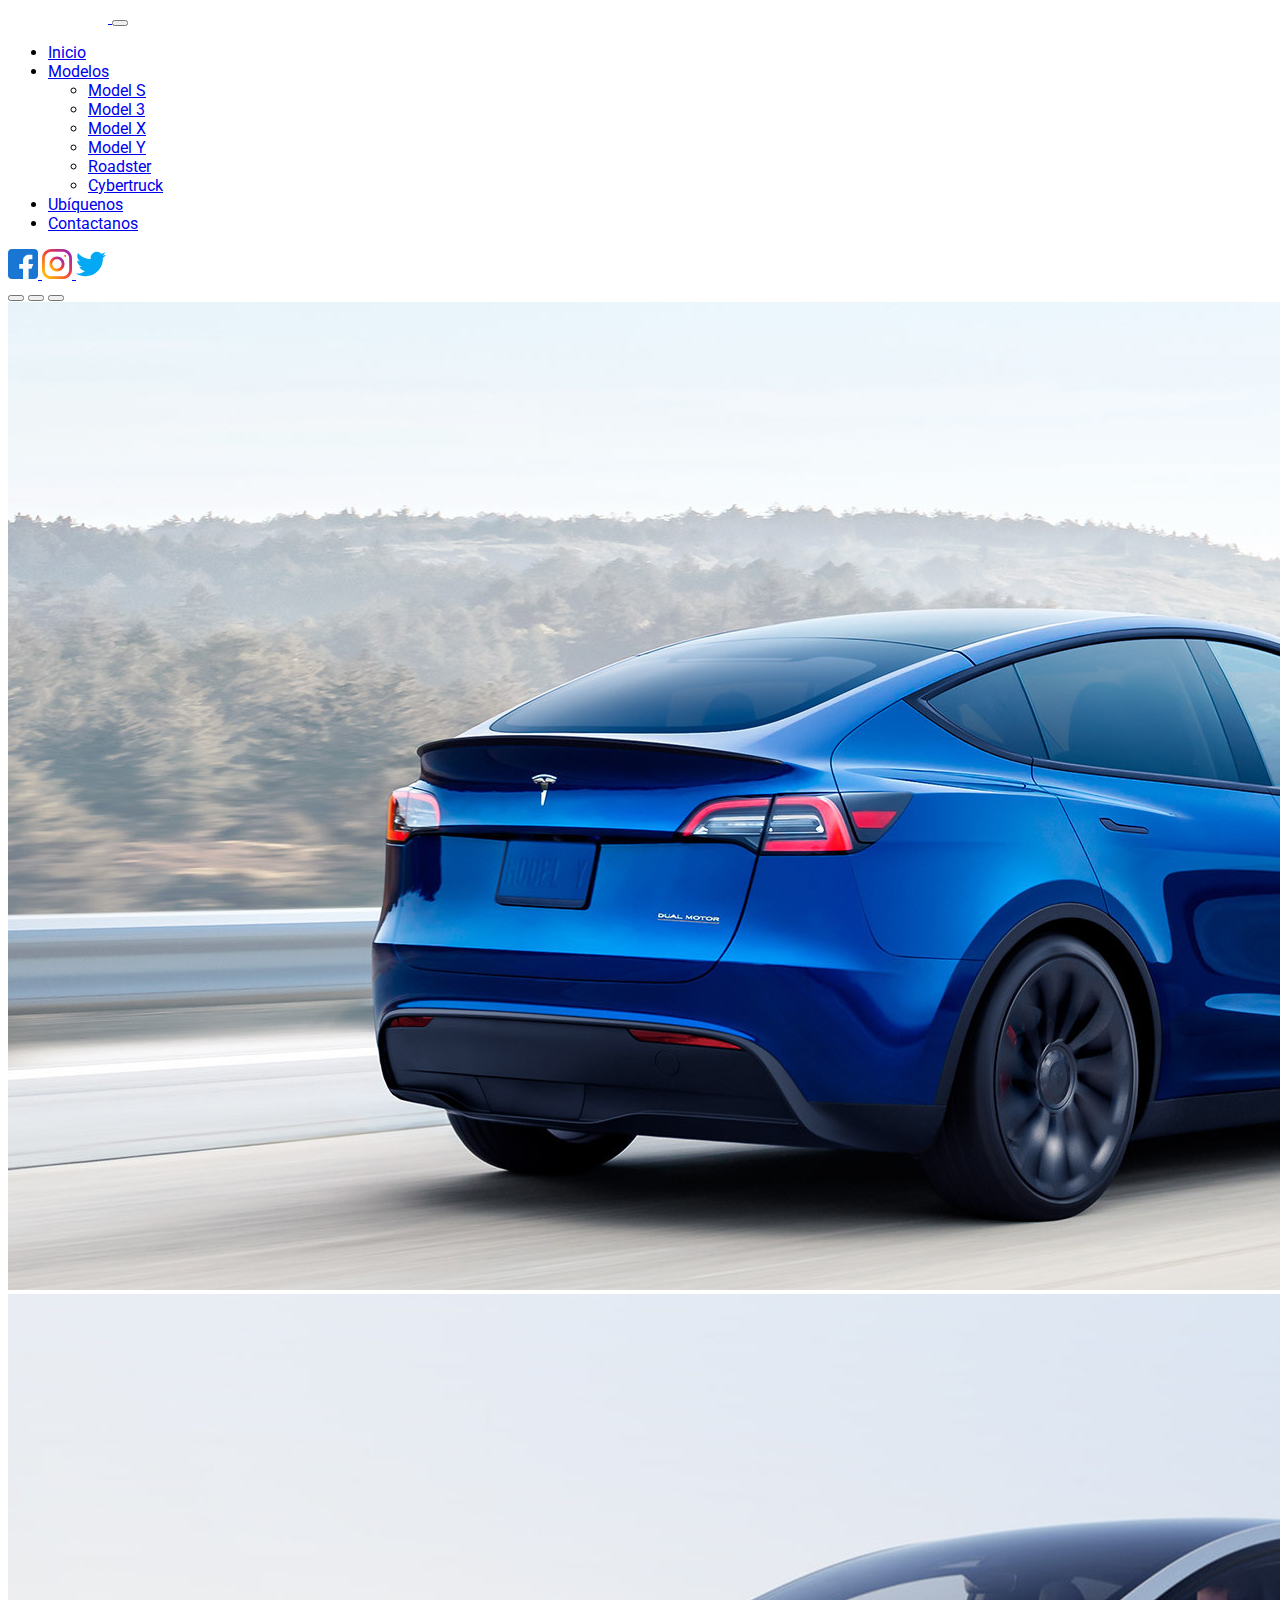
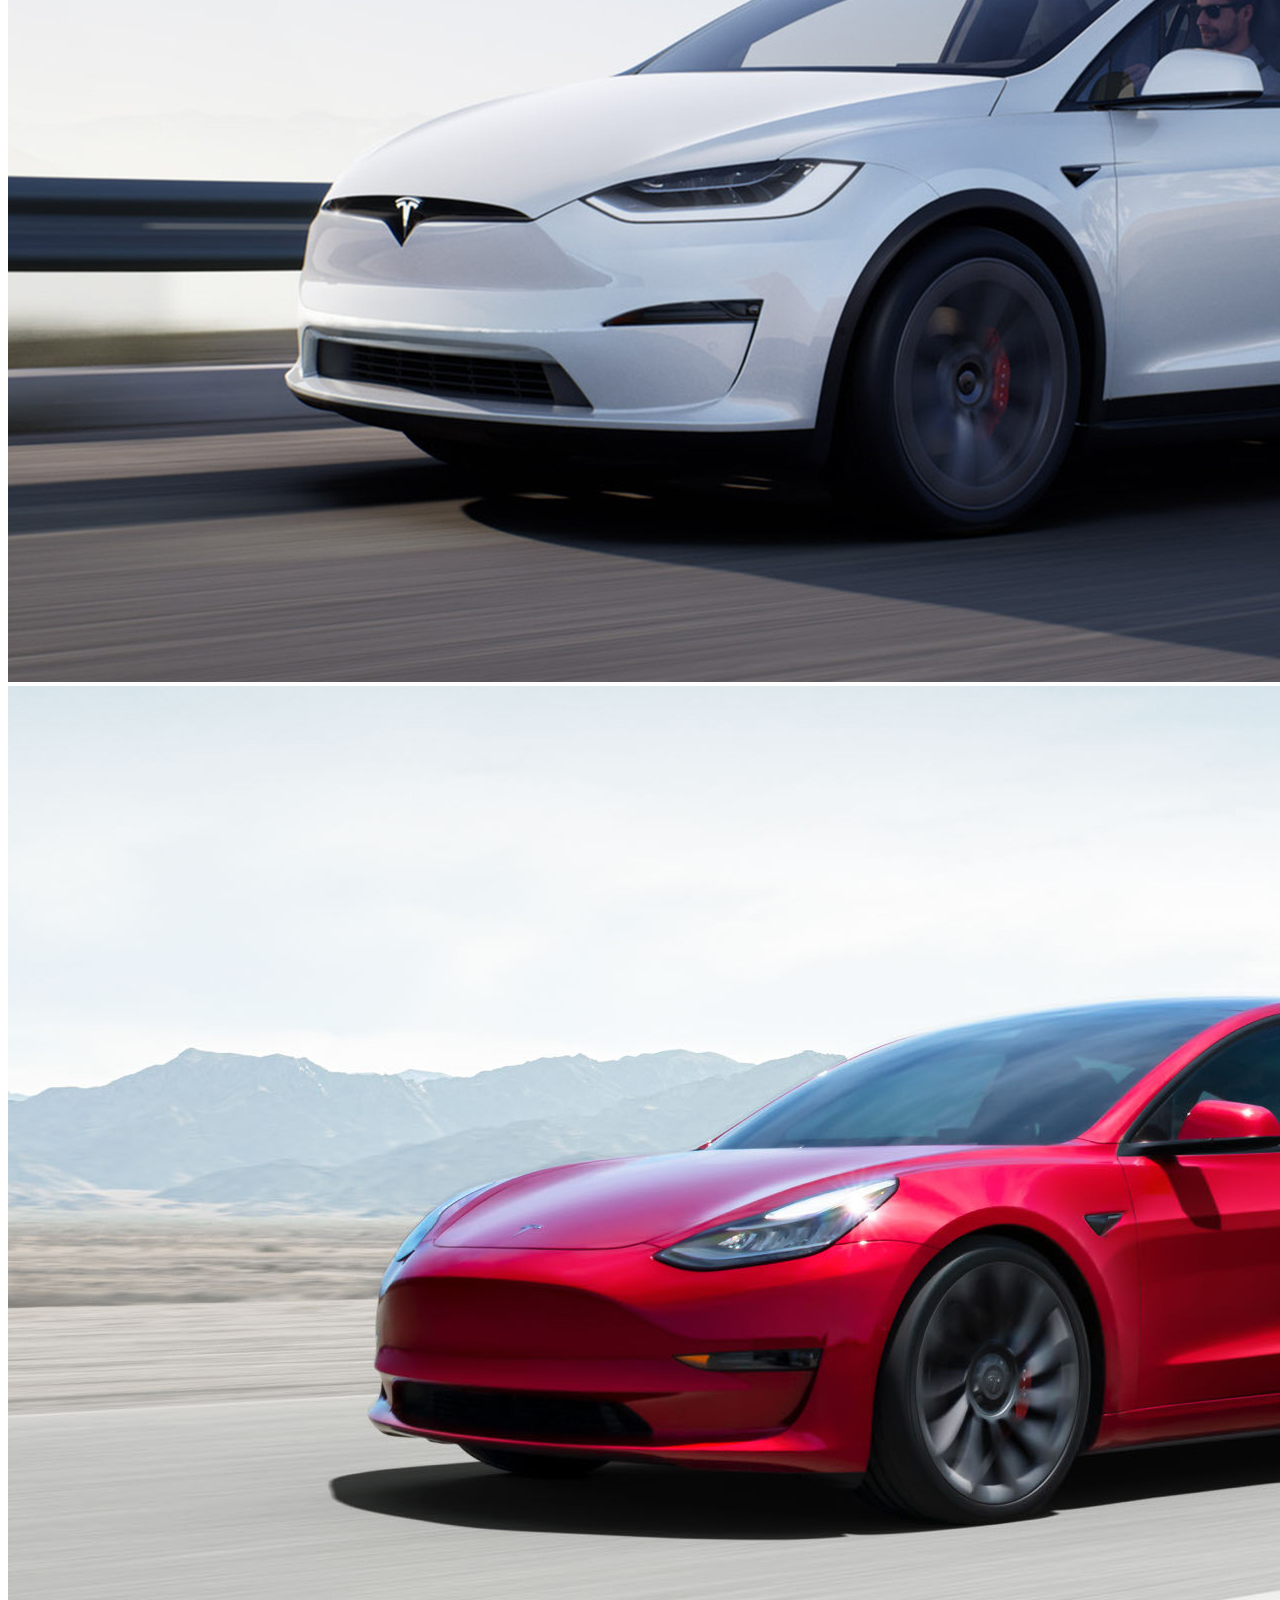
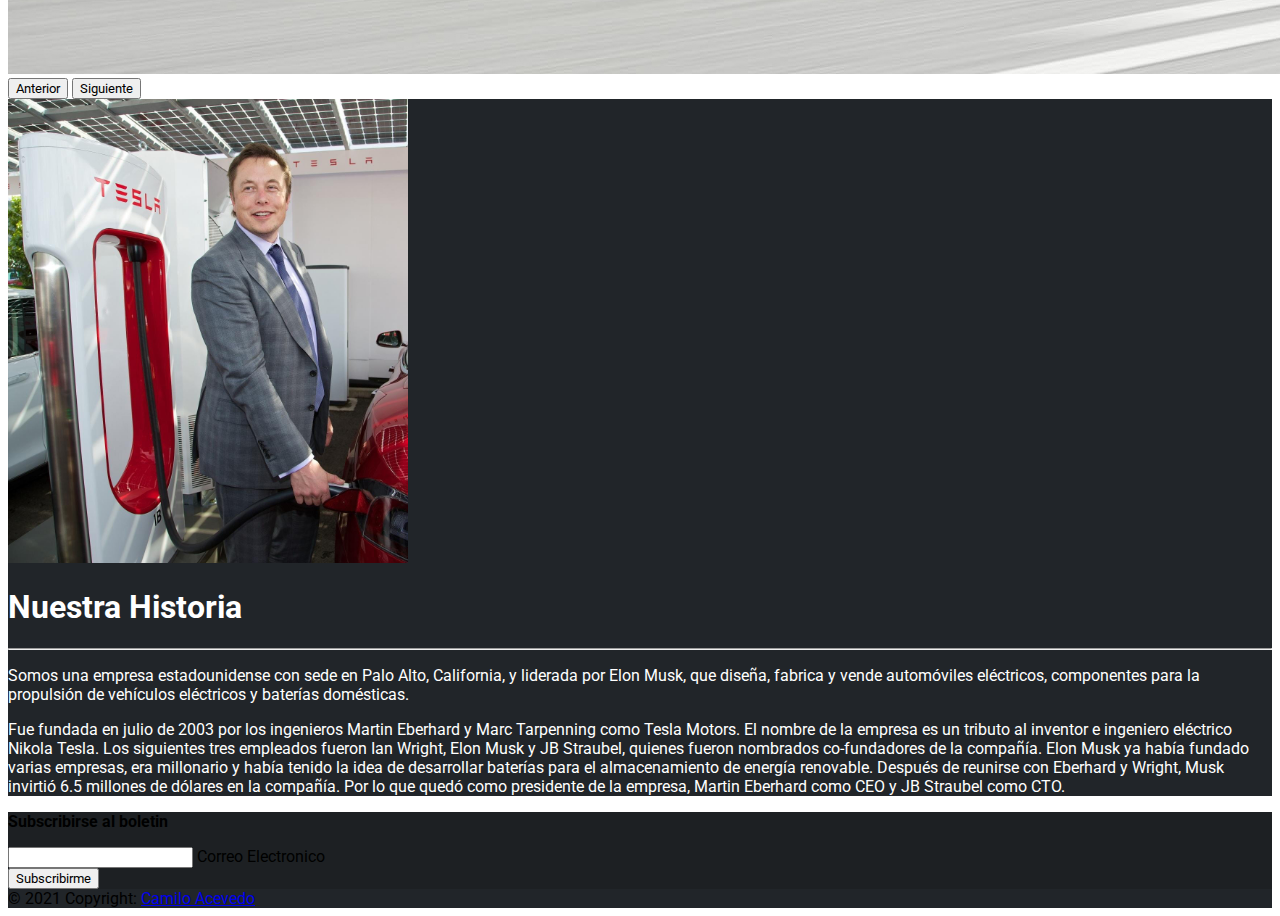
<file: index.html>
<!DOCTYPE html>
<html lang="en">
<head>
    <meta charset="UTF-8">
    <meta http-equiv="X-UA-Compatible" content="IE=edge">
    <meta name="viewport" content="width=device-width, initial-scale=1.0">
    <title>Tesla</title>
    <link rel="shortcut icon" href="img/icono.png" type="image/x-icon">
    <!--Fuentes-->
    <link rel="preconnect" href="https://fonts.gstatic.com">
    <link href="https://fonts.googleapis.com/css2?family=Roboto:wght@300&display=swap" rel="stylesheet">
    <!-- CSS only -->
    <link href="https://cdn.jsdelivr.net/npm/bootstrap@5.0.0-beta2/dist/css/bootstrap.min.css" rel="stylesheet" integrity="sha384-BmbxuPwQa2lc/FVzBcNJ7UAyJxM6wuqIj61tLrc4wSX0szH/Ev+nYRRuWlolflfl" crossorigin="anonymous">
    <link rel="stylesheet" href="styles/styles.css">
    <!-- JavaScript Bundle with Popper -->
    <script src="https://cdn.jsdelivr.net/npm/bootstrap@5.0.0-beta2/dist/js/bootstrap.bundle.min.js" integrity="sha384-b5kHyXgcpbZJO/tY9Ul7kGkf1S0CWuKcCD38l8YkeH8z8QjE0GmW1gYU5S9FOnJ0" crossorigin="anonymous"></script>
</head>
<body>

    <!--Barra de navegación-->
    <nav class="navbar navbar-expand-sm navbar-dark bg-dark sticky-top" id="navbar">
        <div class="container-fluid">
            
            <a class="navbar-brand" href="index.html">
                <img src="img/logo-tesla.png" alt="" width="100">
            </a>
            
            <button class="navbar-toggler navbar-toggler-right" type="button" data-bs-toggle="collapse" data-bs-target="#navbarSupportedContent" aria-controls="navbarSupportedContent" aria-expanded="false" aria-label="Toggle navigation">
                <span class="navbar-toggler-icon"></span>
            </button>
            
            <div class="collapse navbar-collapse" id="navbarSupportedContent">
                <ul class="navbar-nav m-auto text-center">
                    <li class="nav-item ml-auto mr-auto">
                        <a class="nav-link active" aria-current="page" href="index.html">Inicio</a>
                    </li>
                    <li class="nav-item dropdown">
                        <a class="nav-link dropdown-toggle" href="#" id="navbarDropdown" role="button" data-bs-toggle="dropdown" aria-expanded="false">
                            Modelos
                        </a>
                        <ul class="dropdown-menu dropdown-menu-dark" aria-labelledby="navbarDropdown">
                          <li><a class="dropdown-item" href="models/Model-S.html">Model S</a></li>
                          <li><a class="dropdown-item" href="models/Model-3.html">Model 3</a></li>
                          <li><a class="dropdown-item" href="models/Model-X.html">Model X</a></li>
                          <li><a class="dropdown-item" href="models/Model-Y.html">Model Y</a></li>
                          <li><a class="dropdown-item" href="models/Roadster.html">Roadster</a></li>
                          <li><a class="dropdown-item" href="models/Cybertruck.html">Cybertruck</a></li>
                        </ul>
                      </li>
                    <li class="nav-item">
                        <a class="nav-link" href="ubiquenos.html">Ubíquenos</a>
                    </li>
                    <li class="nav-item">
                        <a class="nav-link" href="contactanos.html">Contactanos</a>
                    </li>
                </ul>
            </div>

            <div class="m--5 d-sm-block m-auto">

                <a class="navbar-brand" href="#">
                    <img src="img/facebook.svg" alt="facebook-icon" width="30" height="30">
                </a>
                <a class="navbar-brand" href="#">
                    <img src="img/instagram.svg" alt="instagram-icon" width="30" height="30">
                </a>
                <a class="navbar-brand" href="#">
                    <img src="img/twitter.svg" alt="twitter-icon" width="30" height="30">
                </a>
            </div>
        </div>
    </nav>

    <!--Slider-->
    <div id="carouselExampleIndicators" class="carousel slide" data-bs-ride="carousel">
        <div class="carousel-indicators">
          <button type="button" data-bs-target="#carouselExampleIndicators" data-bs-slide-to="0" class="active" aria-current="true" aria-label="Slide 1"></button>
          <button type="button" data-bs-target="#carouselExampleIndicators" data-bs-slide-to="1" aria-label="Slide 2"></button>
          <button type="button" data-bs-target="#carouselExampleIndicators" data-bs-slide-to="2" aria-label="Slide 3"></button>
        </div>
        <div class="carousel-inner">
          <div class="carousel-item">
            <img src="img/autotesla1.jpg" class="d-block w-100" alt="...">
          </div>
          <div class="carousel-item active">
            <img src="img/autotesla2.jpg" class="d-block w-100" alt="...">
          </div>
          <div class="carousel-item">
            <img src="img/autotesla3.jpg" class="d-block w-100" alt="...">
          </div>
        </div>
        <button class="carousel-control-prev" type="button" data-bs-target="#carouselExampleIndicators" data-bs-slide="prev">
          <span class="carousel-control-prev-icon" aria-hidden="true"></span>
          <span class="visually-hidden">Anterior</span>
        </button>
        <button class="carousel-control-next" type="button" data-bs-target="#carouselExampleIndicators" data-bs-slide="next">
          <span class="carousel-control-next-icon" aria-hidden="true"></span>
          <span class="visually-hidden">Siguiente</span>
        </button>
    </div>

    <!--Información-->
    <div id="titulo">
        <div class="container pt-3 pb-3">
            <div id="extras">
                <div class="row">
                    <div class="col-md-7 col-md-offset-0 col-sm-10 col-sm-offset-1">
                        <div class="text-center">
                            <img src="img/elon-musk.jpg" alt="Responsive image" class="rounded img-fluid" width="400" >
                        </div>
                    </div>
                    <div class="col-md-5 col-sm-12">
                        <h1 class="text-center">Nuestra Historia</h1>
                        <hr>
                        <p>
                            Somos una empresa estadounidense con sede en Palo Alto, California, y liderada por Elon Musk, 
                            que diseña, fabrica y vende automóviles eléctricos, componentes para la propulsión de vehículos 
                            eléctricos y baterías domésticas.
                        </p>
                        <p>
                            Fue fundada en julio de 2003 por los ingenieros Martin Eberhard y Marc Tarpenning como Tesla Motors. 
                            El nombre de la empresa es un tributo al inventor e ingeniero eléctrico Nikola Tesla.​ Los siguientes 
                            tres empleados fueron Ian Wright, Elon Musk y JB Straubel, quienes fueron nombrados co-fundadores de 
                            la compañía.​ Elon Musk ya había fundado varias empresas, era millonario y había tenido la idea de desarrollar 
                            baterías para el almacenamiento de energía renovable. Después de reunirse con Eberhard y Wright, Musk invirtió 
                            6.5 millones de dólares en la compañía. Por lo que quedó como presidente de la empresa, Martin Eberhard como 
                            CEO y JB Straubel como CTO.
                        </p>
                    </div>
                </div>
            </div>   
        </div>
    </div>

    <!--Footer-->
    <footer class="text-center text-white" style="background-color: #1D2023;">
        <div class="container p-4 pb-0">
            <section class="">
            <form action="">
                <div class="row d-flex justify-content-center">
                <div class="col-auto">
                    <p class="pt-2">
                    <strong>Subscribirse al boletin</strong>
                    </p>
                </div>

                <div class="col-md-5 col-12">
                    <div class="form-outline form-white mb-2">
                    <input type="email" id="form5Example2" class="form-control" />
                    <label class="form-label" for="form5Example2">Correo Electronico</label>
                    </div>
                </div>

                <div class="col-auto">
                    <button type="submit" class="btn btn-outline-light mb-4">
                    Subscribirme
                    </button>
                </div>
                </div>
            </form>
            </section>
        </div>
        
        <div class="text-center p-3" style="background-color: #212529;">
            © 2021 Copyright:
            <a class="text-white" href="https://mdbootstrap.com/">Camilo Acevedo</a>
        </div>
    </footer>
</body> 
</html>
</file>
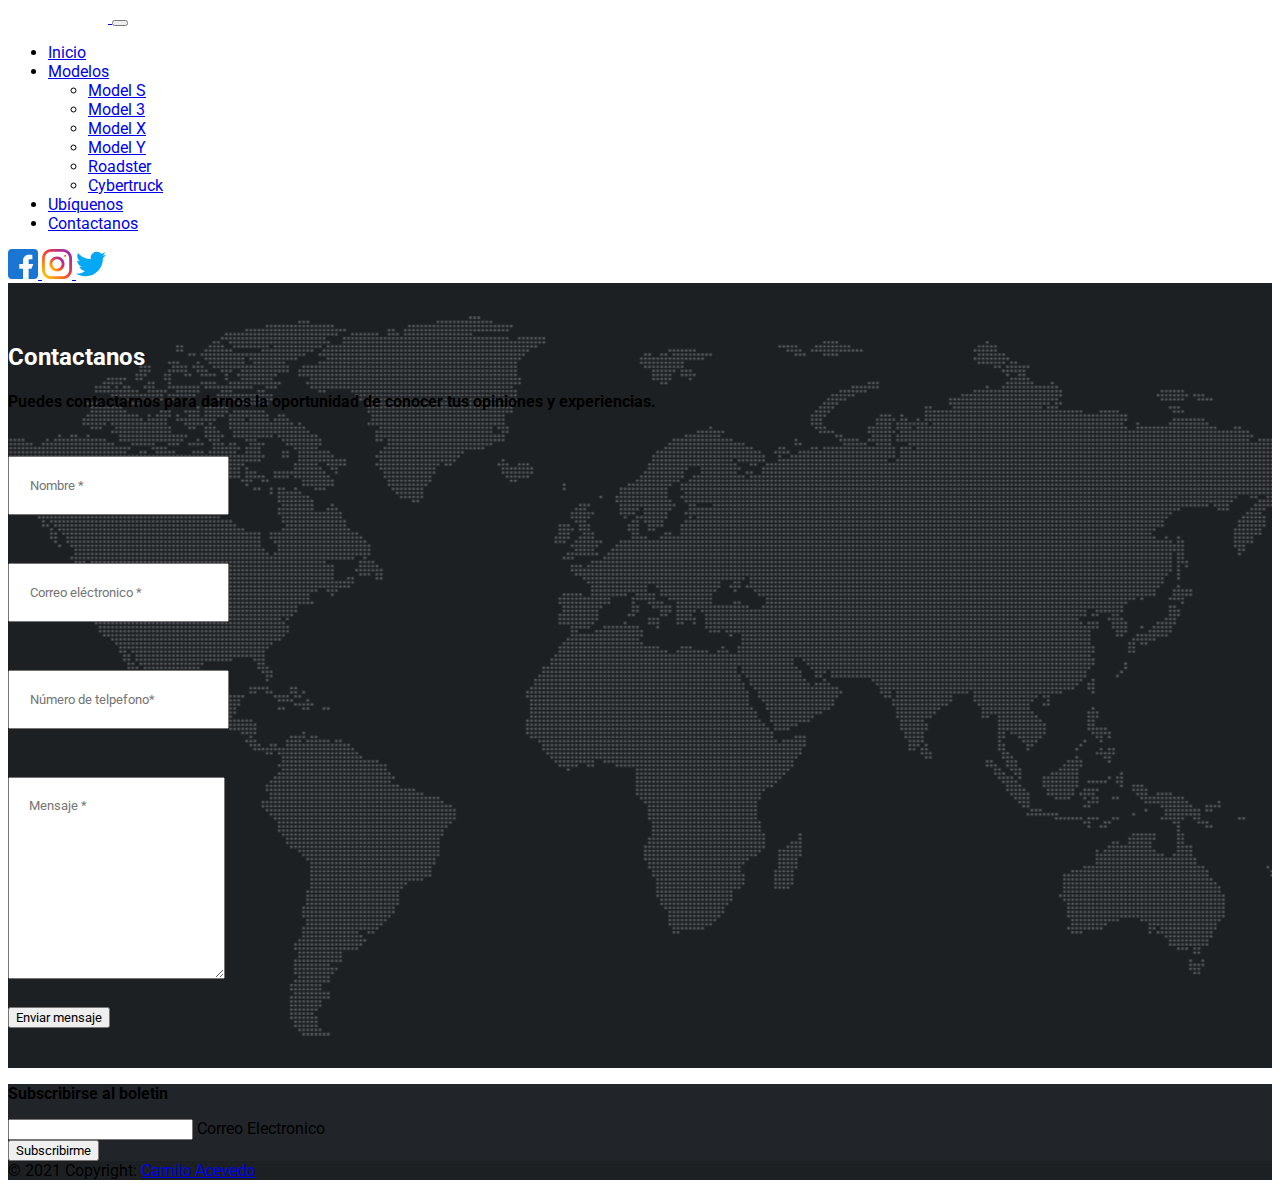
<file: contactanos.html>
<!DOCTYPE html>
<html lang="en">
<head>
    <meta charset="UTF-8">
    <meta http-equiv="X-UA-Compatible" content="IE=edge">
    <meta name="viewport" content="width=device-width, initial-scale=1.0">
    <title>Contactanos</title>
    <link rel="shortcut icon" href="img/icono.png" type="image/x-icon">
    <!--Fuentes-->
    <link rel="preconnect" href="https://fonts.gstatic.com">
    <link href="https://fonts.googleapis.com/css2?family=Roboto:wght@300&display=swap" rel="stylesheet">
    <!-- CSS only -->
    <link href="https://cdn.jsdelivr.net/npm/bootstrap@5.0.0-beta2/dist/css/bootstrap.min.css" rel="stylesheet" integrity="sha384-BmbxuPwQa2lc/FVzBcNJ7UAyJxM6wuqIj61tLrc4wSX0szH/Ev+nYRRuWlolflfl" crossorigin="anonymous">
    <link rel="stylesheet" href="styles/styles.css">
    <!-- JavaScript Bundle with Popper -->
    <script src="https://cdn.jsdelivr.net/npm/bootstrap@5.0.0-beta2/dist/js/bootstrap.bundle.min.js" integrity="sha384-b5kHyXgcpbZJO/tY9Ul7kGkf1S0CWuKcCD38l8YkeH8z8QjE0GmW1gYU5S9FOnJ0" crossorigin="anonymous"></script>
</head>
<body>
    <!--Barra de navegación-->
    <nav class="navbar navbar-expand-sm navbar-dark bg-dark sticky-top" id="navbar">
        <div class="container-fluid">
            
            <a class="navbar-brand" href="index.html">
                <img src="img/logo-tesla.png" alt="" width="100">
            </a>
            
            <button class="navbar-toggler navbar-toggler-right" type="button" data-bs-toggle="collapse" data-bs-target="#navbarSupportedContent" aria-controls="navbarSupportedContent" aria-expanded="false" aria-label="Toggle navigation">
                <span class="navbar-toggler-icon"></span>
            </button>
            
            <div class="collapse navbar-collapse" id="navbarSupportedContent">
                <ul class="navbar-nav m-auto text-center">
                    <li class="nav-item ml-auto mr-auto">
                        <a class="nav-link active" aria-current="page" href="index.html">Inicio</a>
                    </li>
                    <li class="nav-item dropdown">
                        <a class="nav-link dropdown-toggle" href="#" id="navbarDropdown" role="button" data-bs-toggle="dropdown" aria-expanded="false">
                            Modelos
                        </a>
                        <ul class="dropdown-menu dropdown-menu-dark" aria-labelledby="navbarDropdown">
                            <li><a class="dropdown-item" href="models/Model-S.html">Model S</a></li>
                            <li><a class="dropdown-item" href="models/Model-3.html">Model 3</a></li>
                            <li><a class="dropdown-item" href="models/Model-X.html">Model X</a></li>
                            <li><a class="dropdown-item" href="models/Model-Y.html">Model Y</a></li>
                            <li><a class="dropdown-item" href="models/Roadster.html">Roadster</a></li>
                            <li><a class="dropdown-item" href="models/Cybertruck.html">Cybertruck</a></li>
                        </ul>
                        </li>
                    <li class="nav-item">
                        <a class="nav-link" href="ubiquenos.html">Ubíquenos</a>
                    </li>
                    <li class="nav-item">
                        <a class="nav-link" href="contactanos.html">Contactanos</a>
                    </li>
                </ul>
            </div>

            <div class="m--5 d-sm-block m-auto">

                <a class="navbar-brand" href="#">
                    <img src="img/facebook.svg" alt="facebook-icon" width="30" height="30">
                </a>
                <a class="navbar-brand" href="#">
                    <img src="img/instagram.svg" alt="instagram-icon" width="30" height="30">
                </a>
                <a class="navbar-brand" href="#">
                    <img src="img/twitter.svg" alt="twitter-icon" width="30" height="30">
                </a>
            </div>
        </div>
    </nav>

    <!-- Contact-->
    <section class="page-section" id="contact">
        <div class="container">
            <div class="text-center">
                <h2 class="section-heading text-uppercase">Contactanos</h2>
                <h4 class="section-subheading text-muted">Puedes contactarnos para darnos la oportunidad de conocer tus opiniones y experiencias.</h4>
            </div>
            <form id="contactForm" name="sentMessage" novalidate="novalidate">
                <div class="row align-items-stretch mb-5">
                    <div class="col-md-6">
                        <div class="form-group">
                            <input class="form-control" id="name" type="text" placeholder="Nombre *" required="required" data-validation-required-message="Por favor ingresa tu nombre." />
                            <p class="help-block text-danger"></p>
                        </div>
                        <div class="form-group">
                            <input class="form-control" id="email" type="email" placeholder="Correo eléctronico *" required="required" data-validation-required-message="Por favor ingresa tu correo eléctronico." />
                            <p class="help-block text-danger"></p>
                        </div>
                        <div class="form-group mb-md-0">
                            <input class="form-control" id="phone" type="tel" placeholder="Número de telpefono*" required="required" data-validation-required-message="Por favor ingresa tu número de telefono." />
                            <p class="help-block text-danger"></p>
                        </div>
                    </div>
                    <div class="col-md-6">
                        <div class="form-group form-group-textarea mb-md-0">
                            <textarea class="form-control" id="message" placeholder="Mensaje *" required="required" data-validation-required-message="Por favor escribe un mensaje."></textarea>
                            <p class="help-block text-danger"></p>
                        </div>
                    </div>
                </div>
                <div class="text-center">
                    <div id="success"></div>
                    <button class="btn btn-primary btn-xl text-uppercase" id="sendMessageButton" type="submit">Enviar mensaje</button>
                </div>
            </form>
        </div>
    </section>

    <footer class="text-center text-white" style="background-color: #212529;">
        <div class="container p-4 pb-0">
            <section class="">
            <form action="">
                <div class="row d-flex justify-content-center">
                <div class="col-auto">
                    <p class="pt-2">
                    <strong>Subscribirse al boletin</strong>
                    </p>
                </div>

                <div class="col-md-5 col-12">
                    <div class="form-outline form-white mb-2">
                    <input type="email" id="form5Example2" class="form-control" />
                    <label class="form-label" for="form5Example2">Correo Electronico</label>
                    </div>
                </div>

                <div class="col-auto">
                    <button type="submit" class="btn btn-outline-light mb-4">
                    Subscribirme
                    </button>
                </div>
                </div>
            </form>
            </section>
        </div>
        
        <div class="text-center p-3" style="background-color: #1D2023;">
            © 2021 Copyright:
            <a class="text-white" href="https://mdbootstrap.com/">Camilo Acevedo</a>
        </div>
    </footer>
</body> 
</html>
</file>
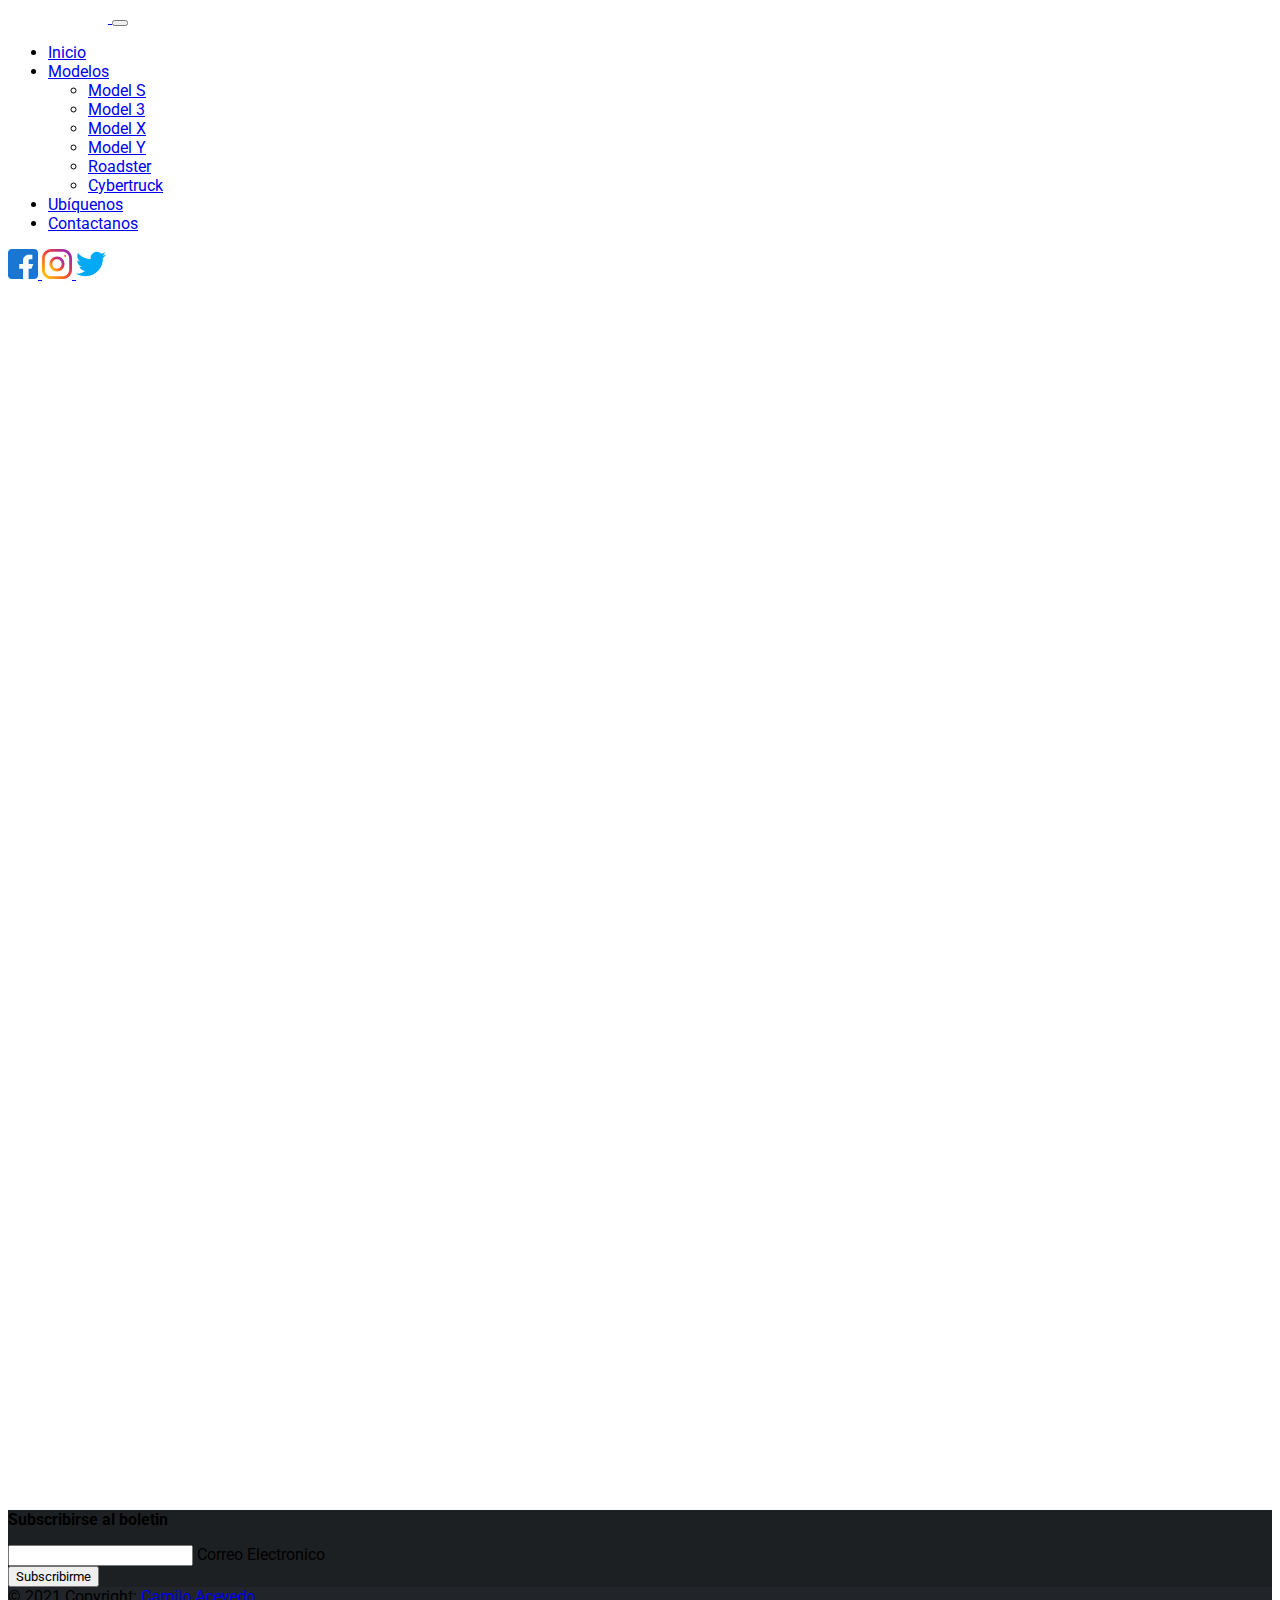
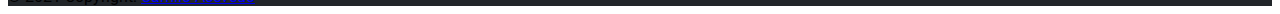
<file: ubiquenos.html>
<!DOCTYPE html>
<html lang="en">
<head>
    <meta charset="UTF-8">
    <meta http-equiv="X-UA-Compatible" content="IE=edge">
    <meta name="viewport" content="width=device-width, initial-scale=1.0">
    <title>Ubíquenos</title>
    <link rel="shortcut icon" href="img/icono.png" type="image/x-icon">
    <!--Fuentes-->
    <link rel="preconnect" href="https://fonts.gstatic.com">
    <link href="https://fonts.googleapis.com/css2?family=Roboto:wght@300&display=swap" rel="stylesheet">
    <!-- CSS only -->
    <link href="https://cdn.jsdelivr.net/npm/bootstrap@5.0.0-beta2/dist/css/bootstrap.min.css" rel="stylesheet" integrity="sha384-BmbxuPwQa2lc/FVzBcNJ7UAyJxM6wuqIj61tLrc4wSX0szH/Ev+nYRRuWlolflfl" crossorigin="anonymous">
    <link rel="stylesheet" href="styles/styles.css">
    <!-- JavaScript Bundle with Popper -->
    <script src="https://cdn.jsdelivr.net/npm/bootstrap@5.0.0-beta2/dist/js/bootstrap.bundle.min.js" integrity="sha384-b5kHyXgcpbZJO/tY9Ul7kGkf1S0CWuKcCD38l8YkeH8z8QjE0GmW1gYU5S9FOnJ0" crossorigin="anonymous"></script>
</head>
<body>
    <!--Barra de navegación-->
    <nav class="navbar navbar-expand-sm navbar-dark bg-dark sticky-top" id="navbar">
        <div class="container-fluid">
            
            <a class="navbar-brand" href="index.html">
                <img src="img/logo-tesla.png" alt="" width="100">
            </a>
            
            <button class="navbar-toggler navbar-toggler-right" type="button" data-bs-toggle="collapse" data-bs-target="#navbarSupportedContent" aria-controls="navbarSupportedContent" aria-expanded="false" aria-label="Toggle navigation">
                <span class="navbar-toggler-icon"></span>
            </button>
          
            <div class="collapse navbar-collapse" id="navbarSupportedContent">
                <ul class="navbar-nav m-auto text-center">
                    <li class="nav-item ml-auto mr-auto">
                        <a class="nav-link active" aria-current="page" href="index.html">Inicio</a>
                    </li>
                    <li class="nav-item dropdown">
                        <a class="nav-link dropdown-toggle" href="#" id="navbarDropdown" role="button" data-bs-toggle="dropdown" aria-expanded="false">
                            Modelos
                        </a>
                        <ul class="dropdown-menu dropdown-menu-dark" aria-labelledby="navbarDropdown">
                            <li><a class="dropdown-item" href="models/Model-S.html">Model S</a></li>
                            <li><a class="dropdown-item" href="models/Model-3.html">Model 3</a></li>
                            <li><a class="dropdown-item" href="models/Model-X.html">Model X</a></li>
                            <li><a class="dropdown-item" href="models/Model-Y.html">Model Y</a></li>
                            <li><a class="dropdown-item" href="models/Roadster.html">Roadster</a></li>
                            <li><a class="dropdown-item" href="models/Cybertruck.html">Cybertruck</a></li>
                        </ul>
                        </li>
                    <li class="nav-item">
                        <a class="nav-link" href="ubiquenos.html">Ubíquenos</a>
                    </li>
                    <li class="nav-item">
                        <a class="nav-link" href="contactanos.html">Contactanos</a>
                    </li>
                </ul>
            </div>

            <div class="m--5 d-sm-block m-auto">

                 <a class="navbar-brand" href="#">
                     <img src="img/facebook.svg" alt="facebook-icon" width="30" height="30">
                </a>
                <a class="navbar-brand" href="#">
                    <img src="img/instagram.svg" alt="instagram-icon" width="30" height="30">
                </a>
                <a class="navbar-brand" href="#">
                    <img src="img/twitter.svg" alt="twitter-icon" width="30" height="30">
                </a>
            </div>
        </div>
    </nav>

    <main class="m-0 p-0">
        <div class="container-fluid m-0 p-0">
    
        <!--Google map-->
        <div id="map-container-google-4" class="z-depth-1-half map-container-4" style="height: 500px">
            <iframe src="https://www.google.com/maps/embed/v1/place?q=place_id:ChIJSb979lTGj4ARJftHPERsTy0&key=AIzaSyCoS2hNcjOHWd2_9VqhG-fPDuuaVwWippU" frameborder="0"
            style="border:0" allowfullscreen></iframe>
        </div>
    
        </div>
    </main>
        
    <footer class="text-center text-white" style="background-color: #1D2023;">
        <div class="container p-4 pb-0">
            <section class="">
            <form action="">
                <div class="row d-flex justify-content-center">
                <div class="col-auto">
                    <p class="pt-2">
                    <strong>Subscribirse al boletin</strong>
                    </p>
                </div>

                <div class="col-md-5 col-12">
                    <div class="form-outline form-white mb-2">
                    <input type="email" id="form5Example2" class="form-control" />
                    <label class="form-label" for="form5Example2">Correo Electronico</label>
                    </div>
                </div>

                <div class="col-auto">
                    <button type="submit" class="btn btn-outline-light mb-4">
                    Subscribirme
                    </button>
                </div>
                </div>
            </form>
            </section>
        </div>
        
        <div class="text-center p-3" style="background-color: #212529;">
            © 2021 Copyright:
            <a class="text-white" href="https://mdbootstrap.com/">Camilo Acevedo</a>
        </div>
    </footer>
</body> 
</html>
</file>
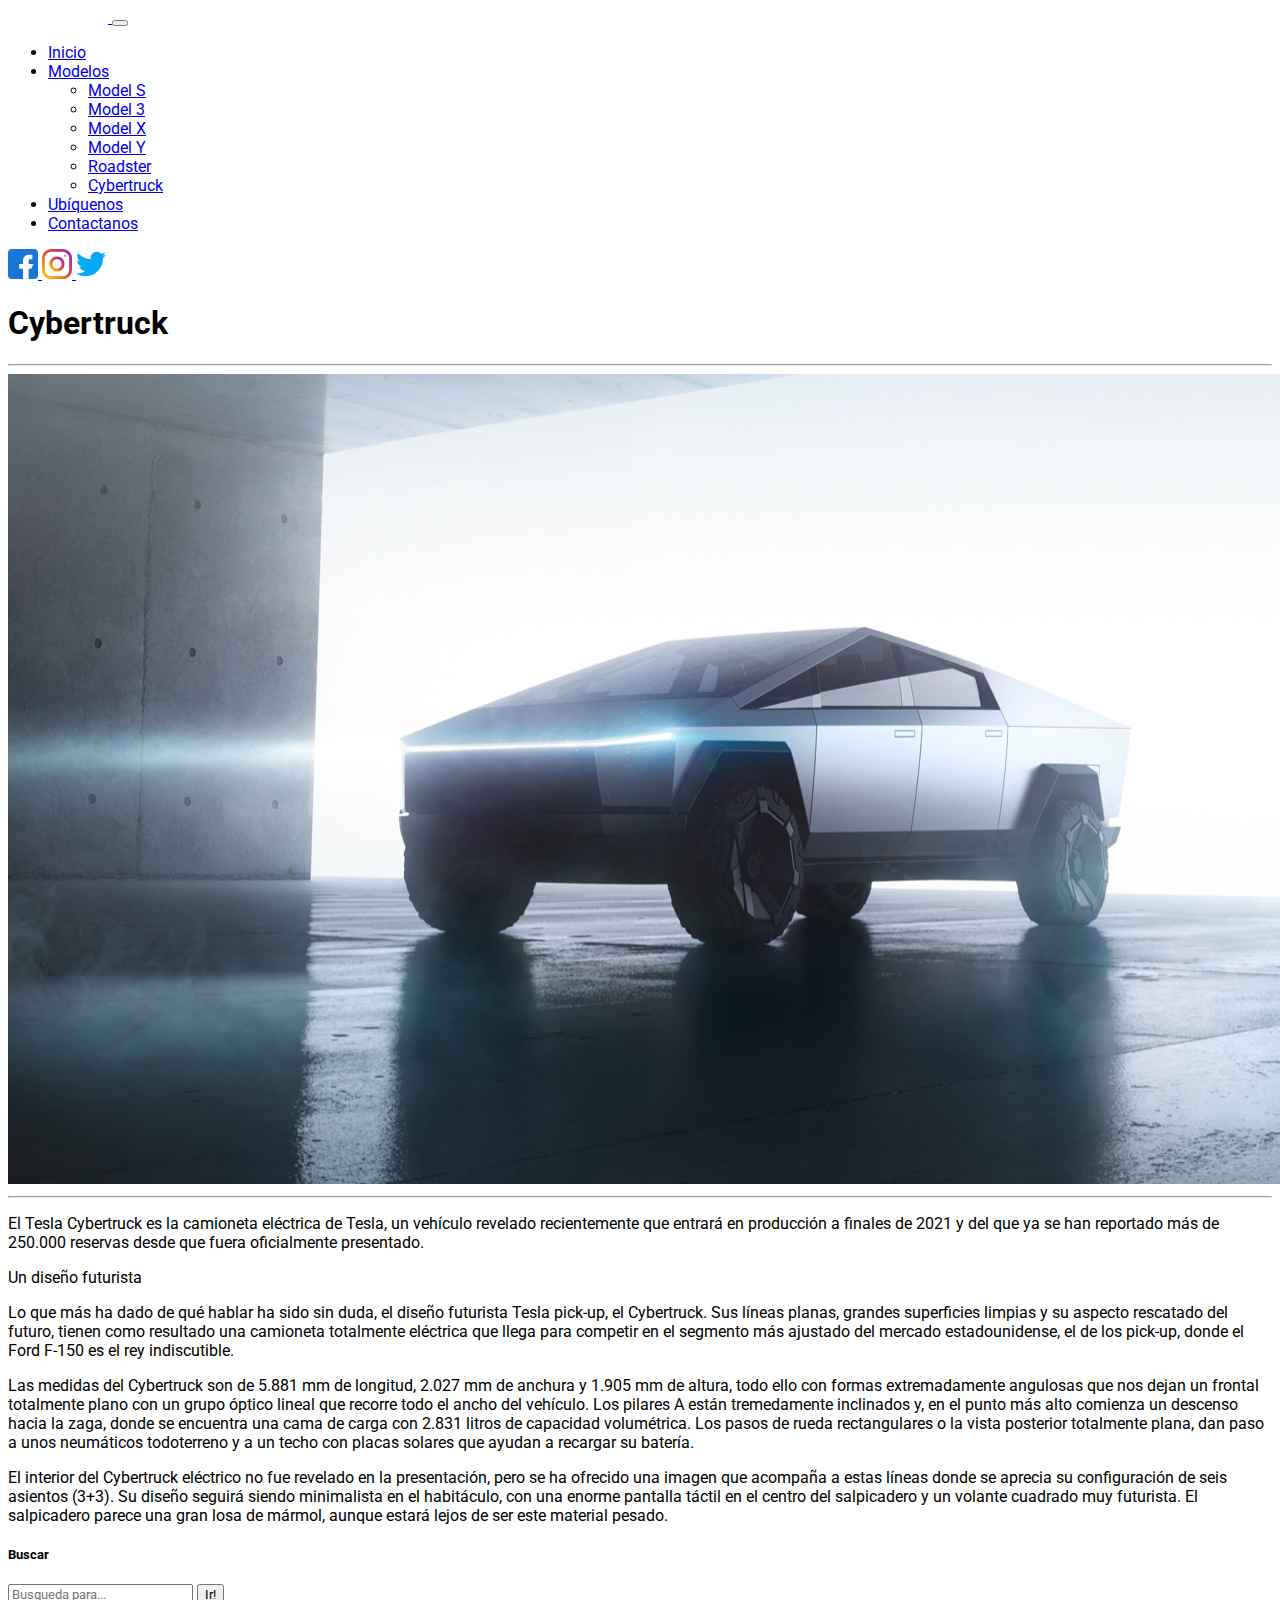
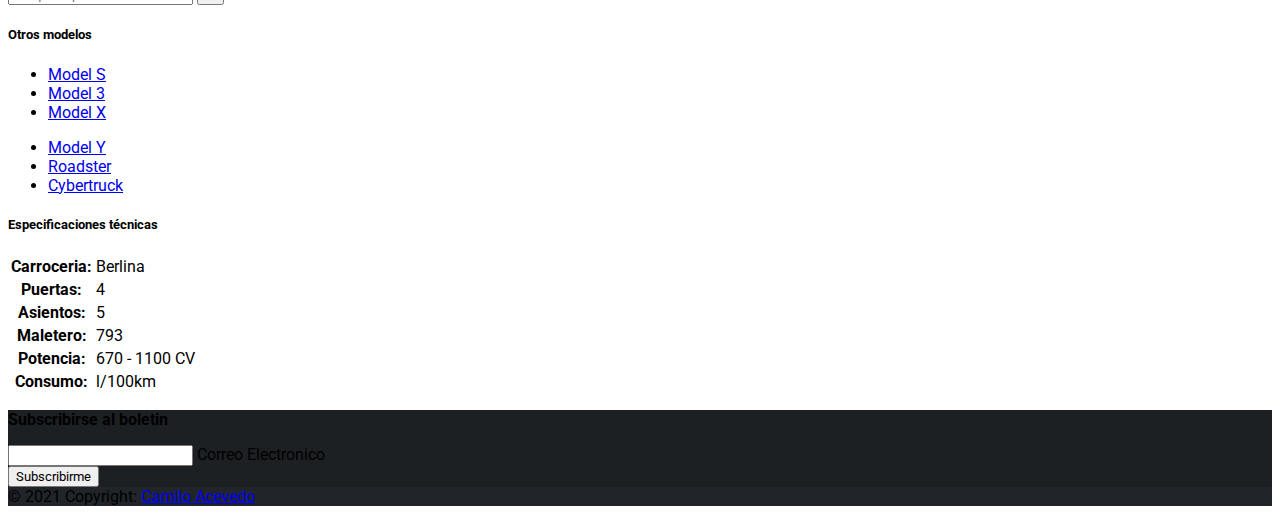
<file: models/Cybertruck.html>
<!DOCTYPE html>
<html lang="en">

<head>
  <meta charset="UTF-8">
  <meta http-equiv="X-UA-Compatible" content="IE=edge">
  <meta name="viewport" content="width=device-width, initial-scale=1.0">
  <title>Cybertruck</title>
  <link rel="shortcut icon" href="../img/icono.png" type="image/x-icon">
  <!--Fuentes-->
  <link rel="preconnect" href="https://fonts.gstatic.com">
  <link href="https://fonts.googleapis.com/css2?family=Roboto:wght@300&display=swap" rel="stylesheet">
  <!-- CSS only -->
  <link href="https://cdn.jsdelivr.net/npm/bootstrap@5.0.0-beta2/dist/css/bootstrap.min.css" rel="stylesheet"
    integrity="sha384-BmbxuPwQa2lc/FVzBcNJ7UAyJxM6wuqIj61tLrc4wSX0szH/Ev+nYRRuWlolflfl" crossorigin="anonymous">
  <link rel="stylesheet" href="../styles/styles.css">
  <!-- JavaScript Bundle with Popper -->
  <script src="https://cdn.jsdelivr.net/npm/bootstrap@5.0.0-beta2/dist/js/bootstrap.bundle.min.js"
    integrity="sha384-b5kHyXgcpbZJO/tY9Ul7kGkf1S0CWuKcCD38l8YkeH8z8QjE0GmW1gYU5S9FOnJ0"
    crossorigin="anonymous"></script>
</head>

<body>
  <!--Barra de navegación-->
  <nav class="navbar navbar-expand-sm navbar-dark bg-dark sticky-top" id="navbar">
    <div class="container-fluid">

      <a class="navbar-brand" href="../index.html">
        <img src="../img/logo-tesla.png" alt="" width="100">
      </a>

      <button class="navbar-toggler navbar-toggler-right" type="button" data-bs-toggle="collapse"
        data-bs-target="#navbarSupportedContent" aria-controls="navbarSupportedContent" aria-expanded="false"
        aria-label="Toggle navigation">
        <span class="navbar-toggler-icon"></span>
      </button>

      <div class="collapse navbar-collapse" id="navbarSupportedContent">
        <ul class="navbar-nav m-auto text-center">
          <li class="nav-item ml-auto mr-auto">
            <a class="nav-link active" aria-current="page" href="../index.html">Inicio</a>
          </li>
          <li class="nav-item dropdown">
            <a class="nav-link dropdown-toggle" href="#" id="navbarDropdown" role="button" data-bs-toggle="dropdown"
              aria-expanded="false">
              Modelos
            </a>
            <ul class="dropdown-menu dropdown-menu-dark" aria-labelledby="navbarDropdown">
              <li><a class="dropdown-item" href="Model-S.html">Model S</a></li>
              <li><a class="dropdown-item" href="Model-3.html">Model 3</a></li>
              <li><a class="dropdown-item" href="Model-X.html">Model X</a></li>
              <li><a class="dropdown-item" href="Model-Y.html">Model Y</a></li>
              <li><a class="dropdown-item" href="Roadster.html">Roadster</a></li>
              <li><a class="dropdown-item" href="Cybertruck.html">Cybertruck</a></li>
            </ul>
          </li>
          <li class="nav-item">
            <a class="nav-link" href="../ubiquenos.html">Ubíquenos</a>
          </li>
          <li class="nav-item">
            <a class="nav-link" href="../contactanos.html">Contactanos</a>
          </li>
        </ul>
      </div>

      <div class="m--5 d-sm-block m-auto">

        <a class="navbar-brand" href="#">
          <img src="../img/facebook.svg" alt="facebook-icon" width="30" height="30">
        </a>
        <a class="navbar-brand" href="#">
          <img src="../img/instagram.svg" alt="instagram-icon" width="30" height="30">
        </a>
        <a class="navbar-brand" href="#">
          <img src="../img/twitter.svg" alt="twitter-icon" width="30" height="30">
        </a>
      </div>
    </div>
  </nav>

  <!--Contenido-->
  <div class="container">
    <div class="row">

      <div class="col-lg-8">

        <h1 class="mt-4">Cybertruck</h1>
        <hr>

        <img class="img-fluid rounded" src="../img/cybertruck.jpg" alt="">

        <hr>

        <p>El Tesla Cybertruck es la camioneta eléctrica de Tesla, un vehículo revelado recientemente que entrará
          en producción a finales de 2021 y del que ya se han reportado más de 250.000 reservas desde que fuera
          oficialmente presentado.
        </p>

        <p class="h3">Un diseño futurista</p>

        <p>Lo que más ha dado de qué hablar ha sido sin duda, el diseño futurista Tesla pick-up, el Cybertruck.
          Sus líneas planas, grandes superficies limpias y su aspecto rescatado del futuro, tienen como resultado
          una camioneta totalmente eléctrica que llega para competir en el segmento más ajustado del mercado
          estadounidense, el de los pick-up, donde el Ford F-150 es el rey indiscutible.
        </p>

        <p>Las medidas del Cybertruck son de 5.881 mm de longitud, 2.027 mm de anchura y 1.905 mm de altura,
          todo ello con formas extremadamente angulosas que nos dejan un frontal totalmente plano con un grupo
          óptico lineal que recorre todo el ancho del vehículo. Los pilares A están tremedamente inclinados y,
          en el punto más alto comienza un descenso hacia la zaga, donde se encuentra una cama de carga con 2.831
          litros de capacidad volumétrica. Los pasos de rueda rectangulares o la vista posterior totalmente plana,
          dan paso a unos neumáticos todoterreno y a un techo con placas solares que ayudan a recargar su batería.
        </p>

        <p>El interior del Cybertruck eléctrico no fue revelado en la presentación, pero se ha ofrecido una imagen
          que acompaña a estas líneas donde se aprecia su configuración de seis asientos (3+3). Su diseño seguirá
          siendo minimalista en el habitáculo, con una enorme pantalla táctil en el centro del salpicadero y un
          volante cuadrado muy futurista. El salpicadero parece una gran losa de mármol, aunque estará lejos de
          ser este material pesado.
        </p>

      </div>

      <div class="col-md-4">

        <div class="card my-4">
          <h5 class="card-header">Buscar</h5>
          <div class="card-body">
            <div class="input-group">
              <input type="text" class="form-control" placeholder="Busqueda para...">
              <span class="input-group-append">
                <button class="btn btn-secondary" type="button">Ir!</button>
              </span>
            </div>
          </div>
        </div>

        <div class="card my-4">
          <h5 class="card-header">Otros modelos</h5>
          <div class="card-body">
            <div class="row">
              <div class="col-lg-6">
                <ul class="list-unstyled mb-0">
                  <li>
                    <a href="Model-S.html">Model S</a>
                  </li>
                  <li>
                    <a href="Model-3.html">Model 3</a>
                  </li>
                  <li>
                    <a href="Model-X.html">Model X</a>
                  </li>
                </ul>
              </div>
              <div class="col-lg-6">
                <ul class="list-unstyled mb-0">
                  <li>
                    <a href="Model-Y.html">Model Y</a>
                  </li>
                  <li>
                    <a href="Roadster.html">Roadster</a>
                  </li>
                  <li>
                    <a href="Cybertruck.html">Cybertruck</a>
                  </li>
                </ul>
              </div>
            </div>
          </div>
        </div>

        <div class="card my-4">
          <h5 class="card-header">Especificaciones técnicas</h5>

          <table class="table">
            <tbody>
              <tr>
                <th scope="col">Carroceria:</th>
                <td>Berlina</td>
              </tr>

              <tr>
                <th scope="col">Puertas:</th>
                <td>4</td>
              </tr>

              <tr>
                <th scope="col">Asientos:</th>
                <td>5</td>
              </tr>

              <tr>
                <th scope="col">Maletero:</th>
                <td>793</td>
              </tr>

              <tr>
                <th scope="col">Potencia:</th>
                <td>670 - 1100 CV</td>
              </tr>

              <tr>
                <th scope="col">Consumo:</th>
                <td>l/100km</td>
              </tr>
            </tbody>
          </table>
        </div>
      </div>
    </div>
  </div>

  <footer class="text-center text-white" style="background-color: #1D2023;">
    <div class="container p-4 pb-0">
      <section class="">
        <form action="">
          <div class="row d-flex justify-content-center">
            <div class="col-auto">
              <p class="pt-2">
                <strong>Subscribirse al boletin</strong>
              </p>
            </div>

            <div class="col-md-5 col-12">
              <div class="form-outline form-white mb-2">
                <input type="email" id="form5Example2" class="form-control" />
                <label class="form-label" for="form5Example2">Correo Electronico</label>
              </div>
            </div>

            <div class="col-auto">
              <button type="submit" class="btn btn-outline-light mb-4">
                Subscribirme
              </button>
            </div>
          </div>
        </form>
      </section>
    </div>

    <div class="text-center p-3" style="background-color: #212529;">
      © 2021 Copyright:
      <a class="text-white" href="https://mdbootstrap.com/">Camilo Acevedo</a>
    </div>
  </footer>
</body>

</html>
</file>
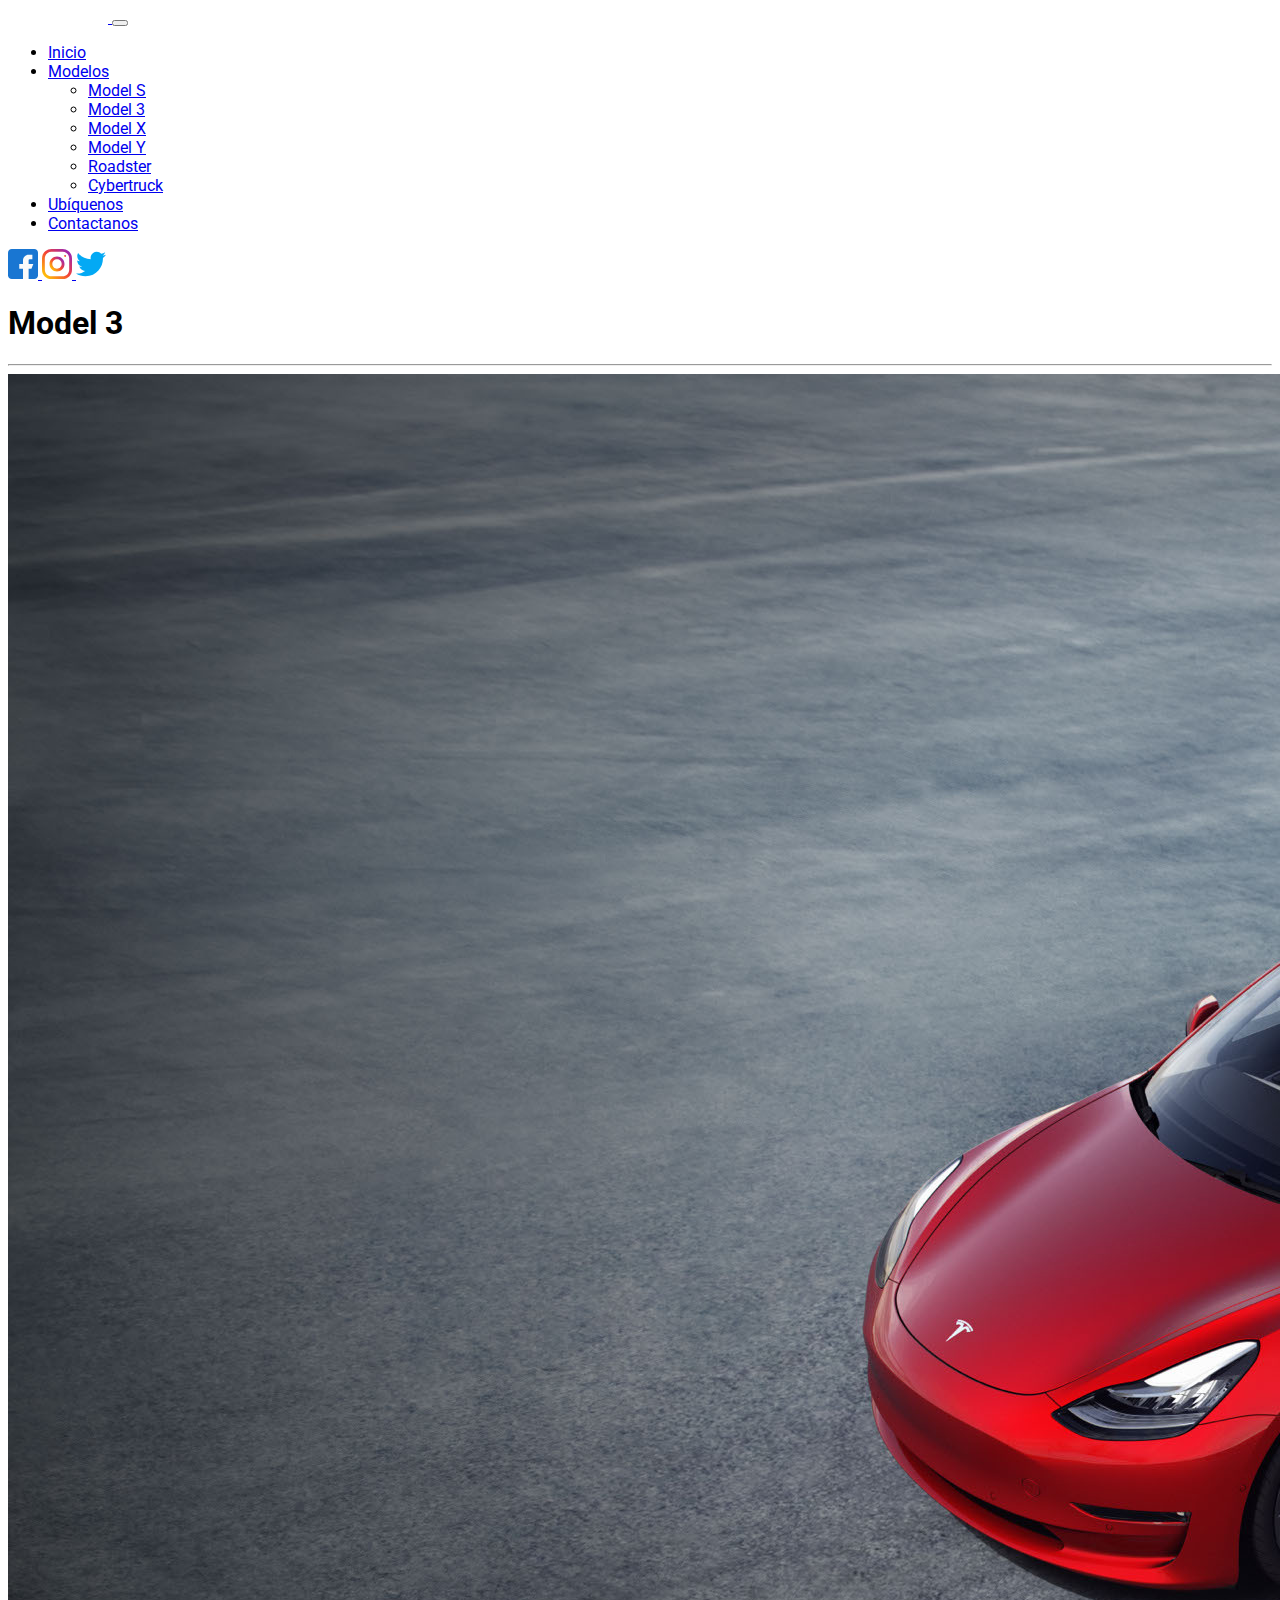
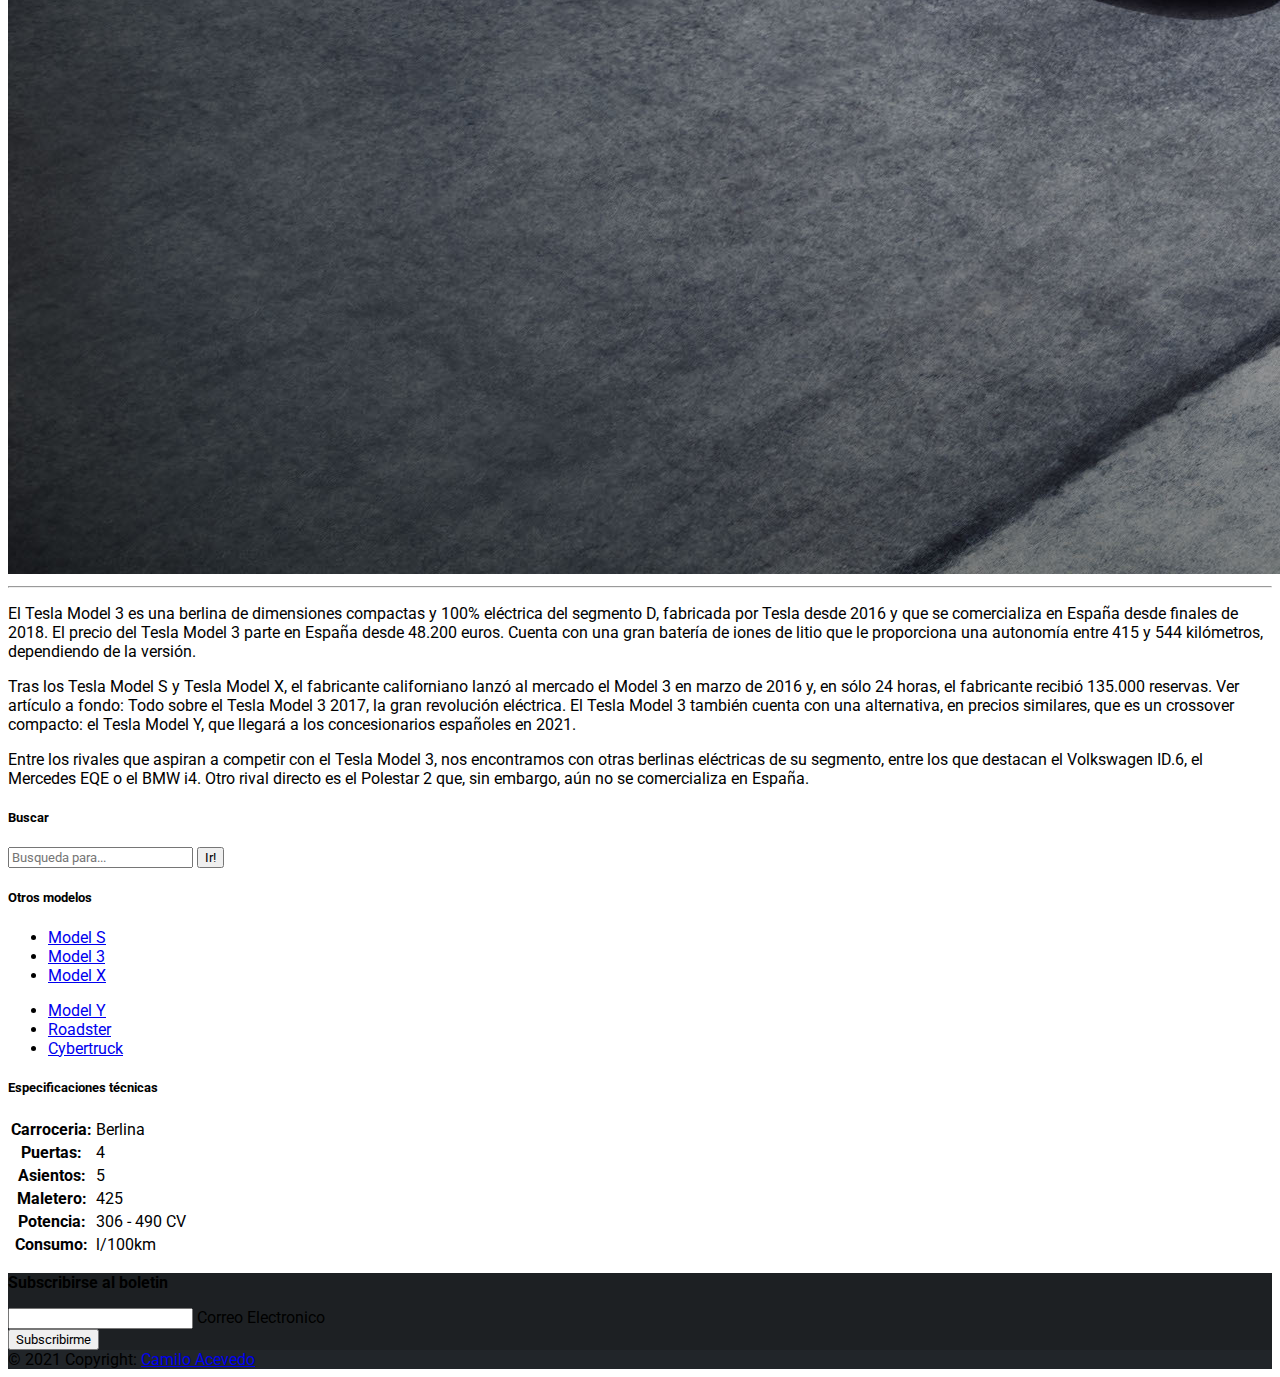
<file: models/Model-3.html>
<!DOCTYPE html>
<html lang="en">

<head>
  <meta charset="UTF-8">
  <meta http-equiv="X-UA-Compatible" content="IE=edge">
  <meta name="viewport" content="width=device-width, initial-scale=1.0">
  <title>Model 3</title>
  <link rel="shortcut icon" href="../img/icono.png" type="image/x-icon">
  <!--Fuentes-->
  <link rel="preconnect" href="https://fonts.gstatic.com">
  <link href="https://fonts.googleapis.com/css2?family=Roboto:wght@300&display=swap" rel="stylesheet">
  <!-- CSS only -->
  <link href="https://cdn.jsdelivr.net/npm/bootstrap@5.0.0-beta2/dist/css/bootstrap.min.css" rel="stylesheet"
    integrity="sha384-BmbxuPwQa2lc/FVzBcNJ7UAyJxM6wuqIj61tLrc4wSX0szH/Ev+nYRRuWlolflfl" crossorigin="anonymous">
  <link rel="stylesheet" href="../styles/styles.css">
  <!-- JavaScript Bundle with Popper -->
  <script src="https://cdn.jsdelivr.net/npm/bootstrap@5.0.0-beta2/dist/js/bootstrap.bundle.min.js"
    integrity="sha384-b5kHyXgcpbZJO/tY9Ul7kGkf1S0CWuKcCD38l8YkeH8z8QjE0GmW1gYU5S9FOnJ0"
    crossorigin="anonymous"></script>
</head>

<body>
  <!--Barra de navegación-->
  <nav class="navbar navbar-expand-sm navbar-dark bg-dark sticky-top" id="navbar">
    <div class="container-fluid">

      <a class="navbar-brand" href="../index.html">
        <img src="../img/logo-tesla.png" alt="" width="100">
      </a>

      <button class="navbar-toggler navbar-toggler-right" type="button" data-bs-toggle="collapse"
        data-bs-target="#navbarSupportedContent" aria-controls="navbarSupportedContent" aria-expanded="false"
        aria-label="Toggle navigation">
        <span class="navbar-toggler-icon"></span>
      </button>

      <div class="collapse navbar-collapse" id="navbarSupportedContent">
        <ul class="navbar-nav m-auto text-center">
          <li class="nav-item ml-auto mr-auto">
            <a class="nav-link active" aria-current="page" href="../index.html">Inicio</a>
          </li>
          <li class="nav-item dropdown">
            <a class="nav-link dropdown-toggle" href="#" id="navbarDropdown" role="button" data-bs-toggle="dropdown"
              aria-expanded="false">
              Modelos
            </a>
            <ul class="dropdown-menu dropdown-menu-dark" aria-labelledby="navbarDropdown">
              <li><a class="dropdown-item" href="Model-S.html">Model S</a></li>
              <li><a class="dropdown-item" href="Model-3.html">Model 3</a></li>
              <li><a class="dropdown-item" href="Model-X.html">Model X</a></li>
              <li><a class="dropdown-item" href="Model-Y.html">Model Y</a></li>
              <li><a class="dropdown-item" href="Roadster.html">Roadster</a></li>
              <li><a class="dropdown-item" href="Cybertruck.html">Cybertruck</a></li>
            </ul>
          </li>
          <li class="nav-item">
            <a class="nav-link" href="../ubiquenos.html">Ubíquenos</a>
          </li>
          <li class="nav-item">
            <a class="nav-link" href="../contactanos.html">Contactanos</a>
          </li>
        </ul>
      </div>

      <div class="m--5 d-sm-block m-auto">

        <a class="navbar-brand" href="#">
          <img src="../img/facebook.svg" alt="facebook-icon" width="30" height="30">
        </a>
        <a class="navbar-brand" href="#">
          <img src="../img/instagram.svg" alt="instagram-icon" width="30" height="30">
        </a>
        <a class="navbar-brand" href="#">
          <img src="../img/twitter.svg" alt="twitter-icon" width="30" height="30">
        </a>
      </div>
    </div>
  </nav>

  <!--Contenido-->
  <div class="container">
    <div class="row">

      <div class="col-lg-8">

        <h1 class="mt-4">Model 3</h1>
        <hr>

        <img class="img-fluid rounded" src="../img/model-3.jpg" alt="">

        <hr>

        <p>El Tesla Model 3 es una berlina de dimensiones compactas y 100% eléctrica del segmento D,
          fabricada por Tesla desde 2016 y que se comercializa en España desde finales de 2018.
          El precio del Tesla Model 3 parte en España desde 48.200 euros. Cuenta con una gran batería
          de iones de litio que le proporciona una autonomía entre 415 y 544 kilómetros, dependiendo de la versión.
        </p>

        <p>Tras los Tesla Model S y Tesla Model X, el fabricante californiano lanzó al mercado el
          Model 3 en marzo de 2016 y, en sólo 24 horas, el fabricante recibió 135.000 reservas.
          Ver artículo a fondo: Todo sobre el Tesla Model 3 2017, la gran revolución eléctrica.
          El Tesla Model 3 también cuenta con una alternativa, en precios similares, que es un
          crossover compacto: el Tesla Model Y, que llegará a los concesionarios españoles en 2021.
        </p>

        <p>Entre los rivales que aspiran a competir con el Tesla Model 3, nos encontramos con otras
          berlinas eléctricas de su segmento, entre los que destacan el Volkswagen ID.6, el Mercedes
          EQE o el BMW i4. Otro rival directo es el Polestar 2 que, sin embargo, aún no se comercializa en España.
        </p>

      </div>

      <div class="col-md-4">

        <div class="card my-4">
          <h5 class="card-header">Buscar</h5>
          <div class="card-body">
            <div class="input-group">
              <input type="text" class="form-control" placeholder="Busqueda para...">
              <span class="input-group-append">
                <button class="btn btn-secondary" type="button">Ir!</button>
              </span>
            </div>
          </div>
        </div>

        <!-- Categories Widget -->
        <div class="card my-4">
          <h5 class="card-header">Otros modelos</h5>
          <div class="card-body">
            <div class="row">
              <div class="col-lg-6">
                <ul class="list-unstyled mb-0">
                  <li>
                    <a href="Model-S.html">Model S</a>
                  </li>
                  <li>
                    <a href="Model-3.html">Model 3</a>
                  </li>
                  <li>
                    <a href="Model-X.html">Model X</a>
                  </li>
                </ul>
              </div>
              <div class="col-lg-6">
                <ul class="list-unstyled mb-0">
                  <li>
                    <a href="Model-Y.html">Model Y</a>
                  </li>
                  <li>
                    <a href="Roadster.html">Roadster</a>
                  </li>
                  <li>
                    <a href="Cybertruck.html">Cybertruck</a>
                  </li>
                </ul>
              </div>
            </div>
          </div>
        </div>

        <div class="card my-4">
          <h5 class="card-header">Especificaciones técnicas</h5>

          <table class="table">
            <tbody>
              <tr>
                <th scope="col">Carroceria:</th>
                <td>Berlina</td>
              </tr>

              <tr>
                <th scope="col">Puertas:</th>
                <td>4</td>
              </tr>

              <tr>
                <th scope="col">Asientos:</th>
                <td>5</td>
              </tr>

              <tr>
                <th scope="col">Maletero:</th>
                <td>425</td>
              </tr>

              <tr>
                <th scope="col">Potencia:</th>
                <td>306 - 490 CV</td>
              </tr>

              <tr>
                <th scope="col">Consumo:</th>
                <td>l/100km</td>
              </tr>
            </tbody>
          </table>
        </div>
      </div>
    </div>
  </div>

  <footer class="text-center text-white" style="background-color: #1D2023;">
    <div class="container p-4 pb-0">
      <section class="">
        <form action="">
          <div class="row d-flex justify-content-center">
            <div class="col-auto">
              <p class="pt-2">
                <strong>Subscribirse al boletin</strong>
              </p>
            </div>

            <div class="col-md-5 col-12">
              <div class="form-outline form-white mb-2">
                <input type="email" id="form5Example2" class="form-control" />
                <label class="form-label" for="form5Example2">Correo Electronico</label>
              </div>
            </div>

            <div class="col-auto">
              <button type="submit" class="btn btn-outline-light mb-4">
                Subscribirme
              </button>
            </div>
          </div>
        </form>
      </section>
    </div>

    <div class="text-center p-3" style="background-color: #212529;">
      © 2021 Copyright:
      <a class="text-white" href="https://mdbootstrap.com/">Camilo Acevedo</a>
    </div>
  </footer>
</body>

</html>
</file>
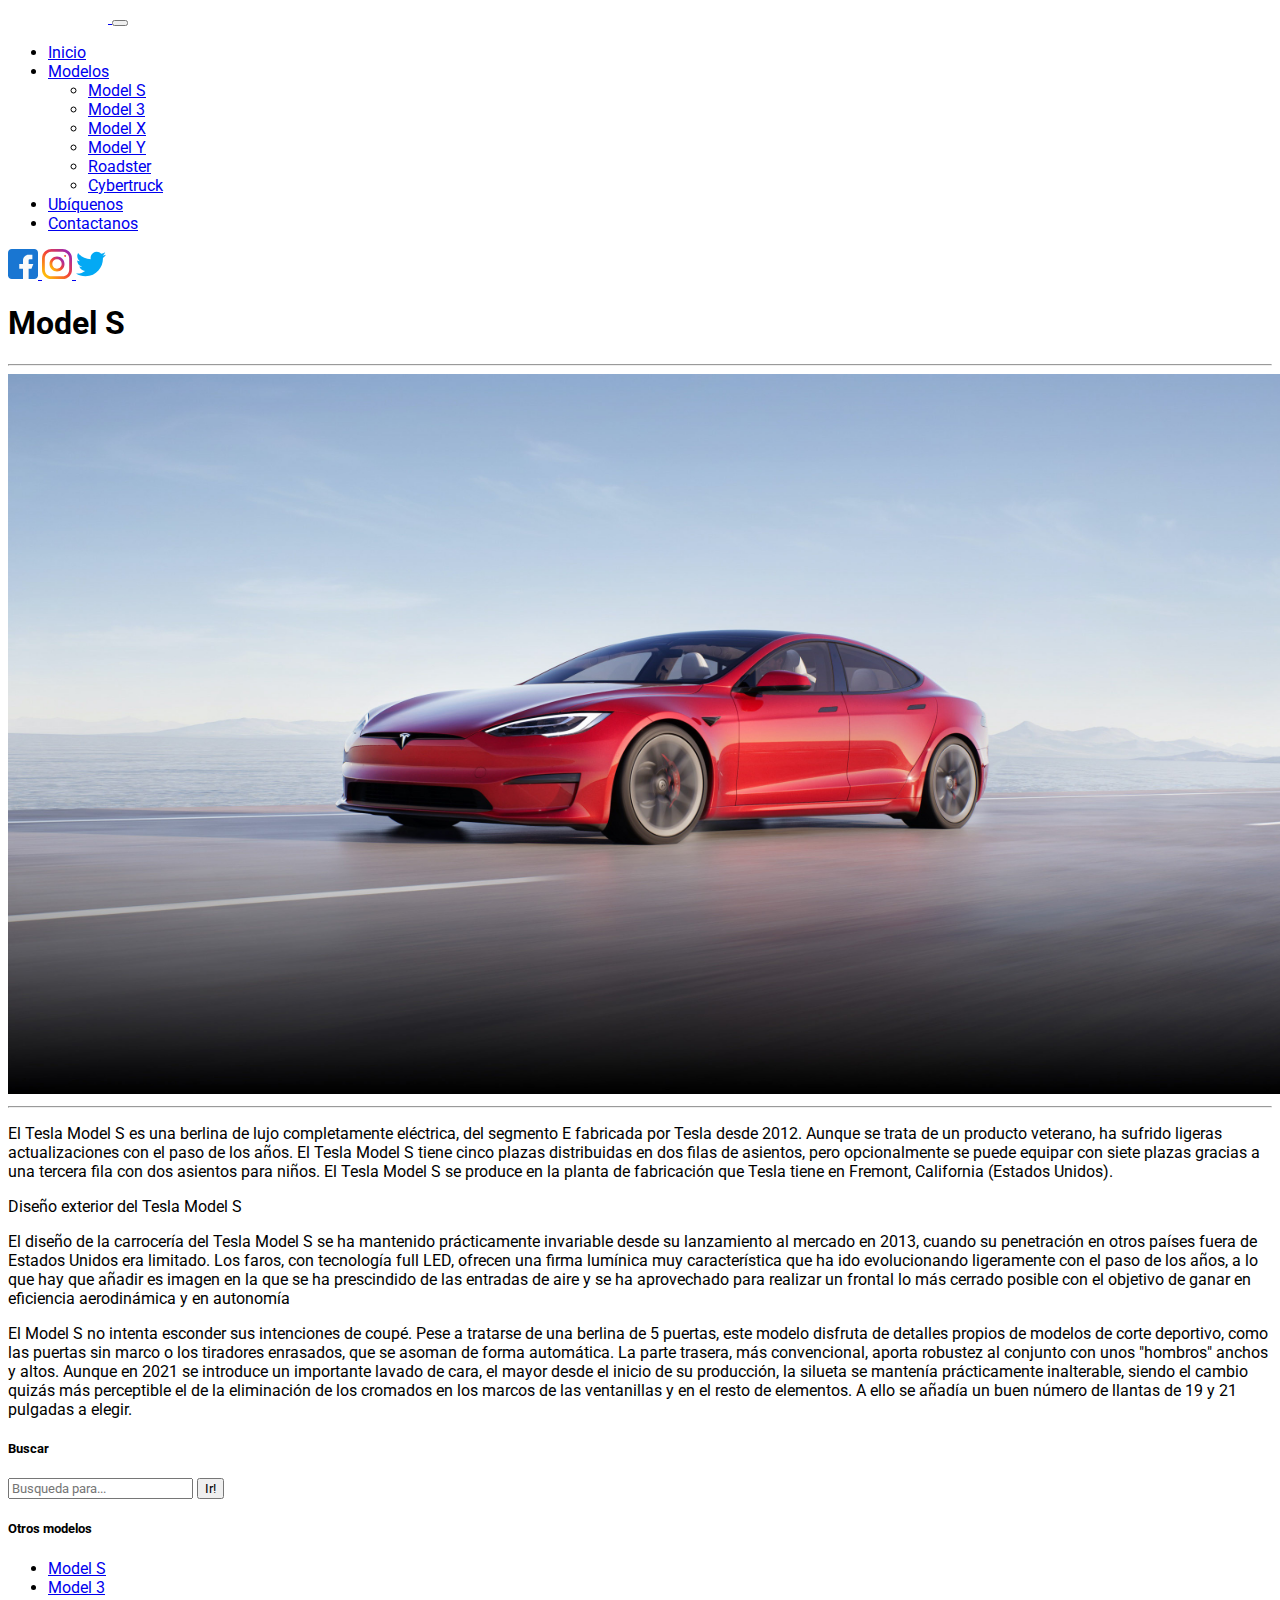
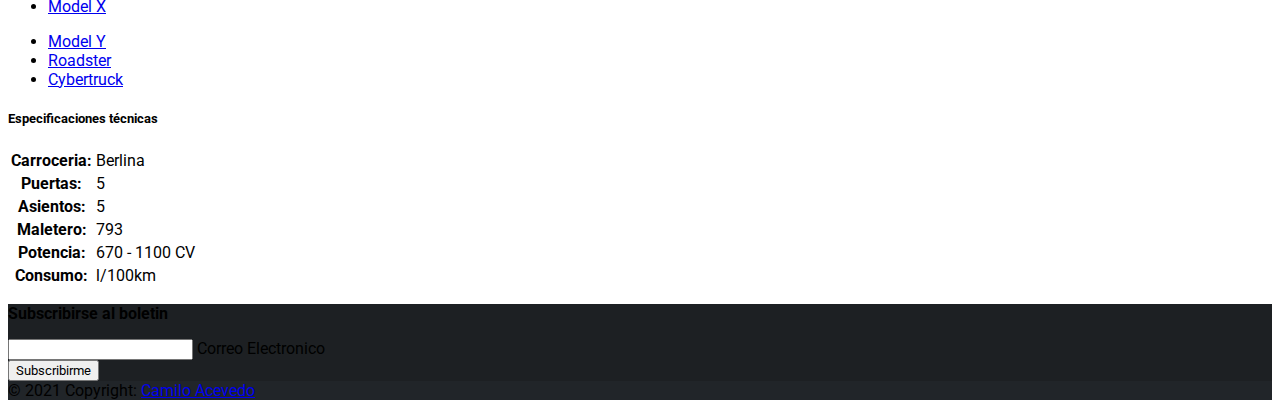
<file: models/Model-S.html>
<!DOCTYPE html>
<html lang="en">

<head>
  <meta charset="UTF-8">
  <meta http-equiv="X-UA-Compatible" content="IE=edge">
  <meta name="viewport" content="width=device-width, initial-scale=1.0">
  <title>Model S</title>
  <link rel="shortcut icon" href="../img/icono.png" type="image/x-icon">
  <!--Fuentes-->
  <link rel="preconnect" href="https://fonts.gstatic.com">
  <link href="https://fonts.googleapis.com/css2?family=Roboto:wght@300&display=swap" rel="stylesheet">
  <!-- CSS only -->
  <link href="https://cdn.jsdelivr.net/npm/bootstrap@5.0.0-beta2/dist/css/bootstrap.min.css" rel="stylesheet"
    integrity="sha384-BmbxuPwQa2lc/FVzBcNJ7UAyJxM6wuqIj61tLrc4wSX0szH/Ev+nYRRuWlolflfl" crossorigin="anonymous">
  <link rel="stylesheet" href="../styles/styles.css">
  <!-- JavaScript Bundle with Popper -->
  <script src="https://cdn.jsdelivr.net/npm/bootstrap@5.0.0-beta2/dist/js/bootstrap.bundle.min.js"
    integrity="sha384-b5kHyXgcpbZJO/tY9Ul7kGkf1S0CWuKcCD38l8YkeH8z8QjE0GmW1gYU5S9FOnJ0"
    crossorigin="anonymous"></script>
</head>

<body>
  <!--Barra de navegación-->
  <nav class="navbar navbar-expand-sm navbar-dark bg-dark sticky-top" id="navbar">
    <div class="container-fluid">

      <a class="navbar-brand" href="../index.html">
        <img src="../img/logo-tesla.png" alt="" width="100">
      </a>

      <button class="navbar-toggler navbar-toggler-right" type="button" data-bs-toggle="collapse"
        data-bs-target="#navbarSupportedContent" aria-controls="navbarSupportedContent" aria-expanded="false"
        aria-label="Toggle navigation">
        <span class="navbar-toggler-icon"></span>
      </button>

      <div class="collapse navbar-collapse" id="navbarSupportedContent">
        <ul class="navbar-nav m-auto text-center">
          <li class="nav-item ml-auto mr-auto">
            <a class="nav-link active" aria-current="page" href="../index.html">Inicio</a>
          </li>
          <li class="nav-item dropdown">
            <a class="nav-link dropdown-toggle" href="#" id="navbarDropdown" role="button" data-bs-toggle="dropdown"
              aria-expanded="false">
              Modelos
            </a>
            <ul class="dropdown-menu dropdown-menu-dark" aria-labelledby="navbarDropdown">
              <li><a class="dropdown-item" href="Model-S.html">Model S</a></li>
              <li><a class="dropdown-item" href="Model-3.html">Model 3</a></li>
              <li><a class="dropdown-item" href="Model-X.html">Model X</a></li>
              <li><a class="dropdown-item" href="Model-Y.html">Model Y</a></li>
              <li><a class="dropdown-item" href="Roadster.html">Roadster</a></li>
              <li><a class="dropdown-item" href="Cybertruck.html">Cybertruck</a></li>
            </ul>
          </li>
          <li class="nav-item">
            <a class="nav-link" href="../ubiquenos.html">Ubíquenos</a>
          </li>
          <li class="nav-item">
            <a class="nav-link" href="../contactanos.html">Contactanos</a>
          </li>
        </ul>
      </div>

      <div class="m--5 d-sm-block m-auto">

        <a class="navbar-brand" href="#">
          <img src="../img/facebook.svg" alt="facebook-icon" width="30" height="30">
        </a>
        <a class="navbar-brand" href="#">
          <img src="../img/instagram.svg" alt="instagram-icon" width="30" height="30">
        </a>
        <a class="navbar-brand" href="#">
          <img src="../img/twitter.svg" alt="twitter-icon" width="30" height="30">
        </a>
      </div>
    </div>
  </nav>

  <!--Contenido-->
  <div class="container">
    <div class="row">

      <div class="col-lg-8">

        <h1 class="mt-4">Model S</h1>
        <hr>

        <img class="img-fluid rounded" src="../img/model-s.jpg" alt="" width="1280px" height="720px">

        <hr>

        <p>El Tesla Model S es una berlina de lujo completamente eléctrica, del segmento E fabricada por Tesla desde
          2012.
          Aunque se trata de un producto veterano, ha sufrido ligeras actualizaciones con el paso de los años. El Tesla
          Model S tiene cinco plazas distribuidas en dos filas de asientos, pero opcionalmente se puede equipar con
          siete
          plazas gracias a una tercera fila con dos asientos para niños. El Tesla Model S se produce en la planta de
          fabricación
          que Tesla tiene en Fremont, California (Estados Unidos).
        </p>

        <p class="h3">Diseño exterior del Tesla Model S</p>

        <p>El diseño de la carrocería del Tesla Model S se ha mantenido prácticamente invariable desde su lanzamiento al
          mercado en 2013, cuando su penetración en otros países fuera de Estados Unidos era limitado. Los faros, con
          tecnología
          full LED, ofrecen una firma lumínica muy característica que ha ido evolucionando ligeramente con el paso de
          los años,
          a lo que hay que añadir es imagen en la que se ha prescindido de las entradas de aire y se ha aprovechado para
          realizar
          un frontal lo más cerrado posible con el objetivo de ganar en eficiencia aerodinámica y en autonomía
        </p>

        <p>El Model S no intenta esconder sus intenciones de coupé. Pese a tratarse de una berlina de 5 puertas, este
          modelo
          disfruta de detalles propios de modelos de corte deportivo, como las puertas sin marco o los tiradores
          enrasados,
          que se asoman de forma automática. La parte trasera, más convencional, aporta robustez al conjunto con unos
          "hombros"
          anchos y altos. Aunque en 2021 se introduce un importante lavado de cara, el mayor desde el inicio de su
          producción,
          la silueta se mantenía prácticamente inalterable, siendo el cambio quizás más perceptible el de la eliminación
          de los
          cromados en los marcos de las ventanillas y en el resto de elementos. A ello se añadía un buen número de
          llantas de
          19 y 21 pulgadas a elegir.
        </p>

      </div>

      <div class="col-md-4">

        <div class="card my-4">
          <h5 class="card-header">Buscar</h5>
          <div class="card-body">
            <div class="input-group">
              <input type="text" class="form-control" placeholder="Busqueda para...">
              <span class="input-group-append">
                <button class="btn btn-secondary" type="button">Ir!</button>
              </span>
            </div>
          </div>
        </div>

        <div class="card my-4">
          <h5 class="card-header">Otros modelos</h5>
          <div class="card-body">
            <div class="row">
              <div class="col-lg-6">
                <ul class="list-unstyled mb-0">
                  <li>
                    <a href="Model-S.html">Model S</a>
                  </li>
                  <li>
                    <a href="Model-3.html">Model 3</a>
                  </li>
                  <li>
                    <a href="Model-X.html">Model X</a>
                  </li>
                </ul>
              </div>
              <div class="col-lg-6">
                <ul class="list-unstyled mb-0">
                  <li>
                    <a href="Model-Y.html">Model Y</a>
                  </li>
                  <li>
                    <a href="Roadster.html">Roadster</a>
                  </li>
                  <li>
                    <a href="Cybertruck.html">Cybertruck</a>
                  </li>
                </ul>
              </div>
            </div>
          </div>
        </div>

        <div class="card my-4">
          <h5 class="card-header">Especificaciones técnicas</h5>

          <table class="table">
            <tbody>
              <tr>
                <th scope="col">Carroceria:</th>
                <td>Berlina</td>
              </tr>

              <tr>
                <th scope="col">Puertas:</th>
                <td>5</td>
              </tr>

              <tr>
                <th scope="col">Asientos:</th>
                <td>5</td>
              </tr>

              <tr>
                <th scope="col">Maletero:</th>
                <td>793</td>
              </tr>

              <tr>
                <th scope="col">Potencia:</th>
                <td>670 - 1100 CV</td>
              </tr>

              <tr>
                <th scope="col">Consumo:</th>
                <td>l/100km</td>
              </tr>
            </tbody>
          </table>
        </div>
      </div>
    </div>
  </div>

  <footer class="text-center text-white" style="background-color: #1D2023;">
    <div class="container p-4 pb-0">
      <section class="">
        <form action="">
          <div class="row d-flex justify-content-center">
            <div class="col-auto">
              <p class="pt-2">
                <strong>Subscribirse al boletin</strong>
              </p>
            </div>

            <div class="col-md-5 col-12">
              <div class="form-outline form-white mb-2">
                <input type="email" id="form5Example2" class="form-control" />
                <label class="form-label" for="form5Example2">Correo Electronico</label>
              </div>
            </div>

            <div class="col-auto">
              <button type="submit" class="btn btn-outline-light mb-4">
                Subscribirme
              </button>
            </div>
          </div>
        </form>
      </section>
    </div>

    <div class="text-center p-3" style="background-color: #212529;">
      © 2021 Copyright:
      <a class="text-white" href="https://mdbootstrap.com/">Camilo Acevedo</a>
    </div>
  </footer>
</body>

</html>
</file>
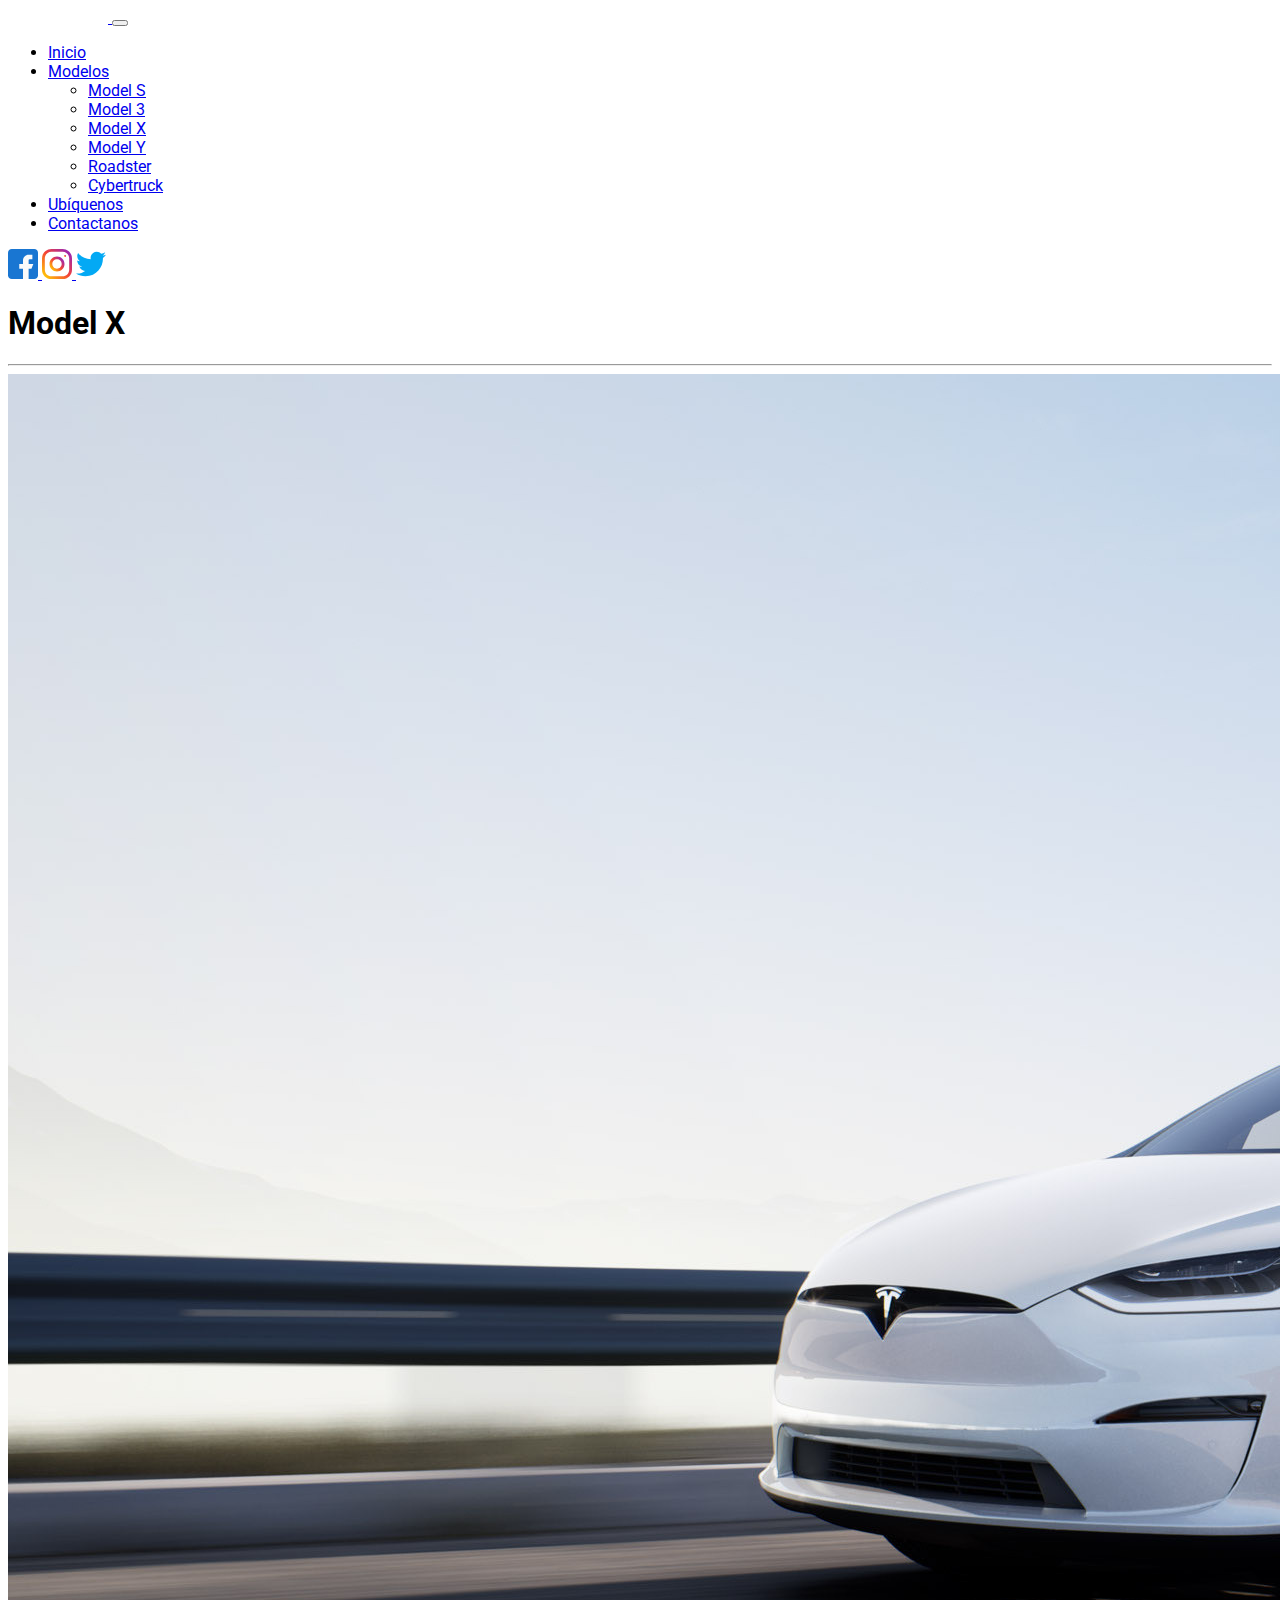
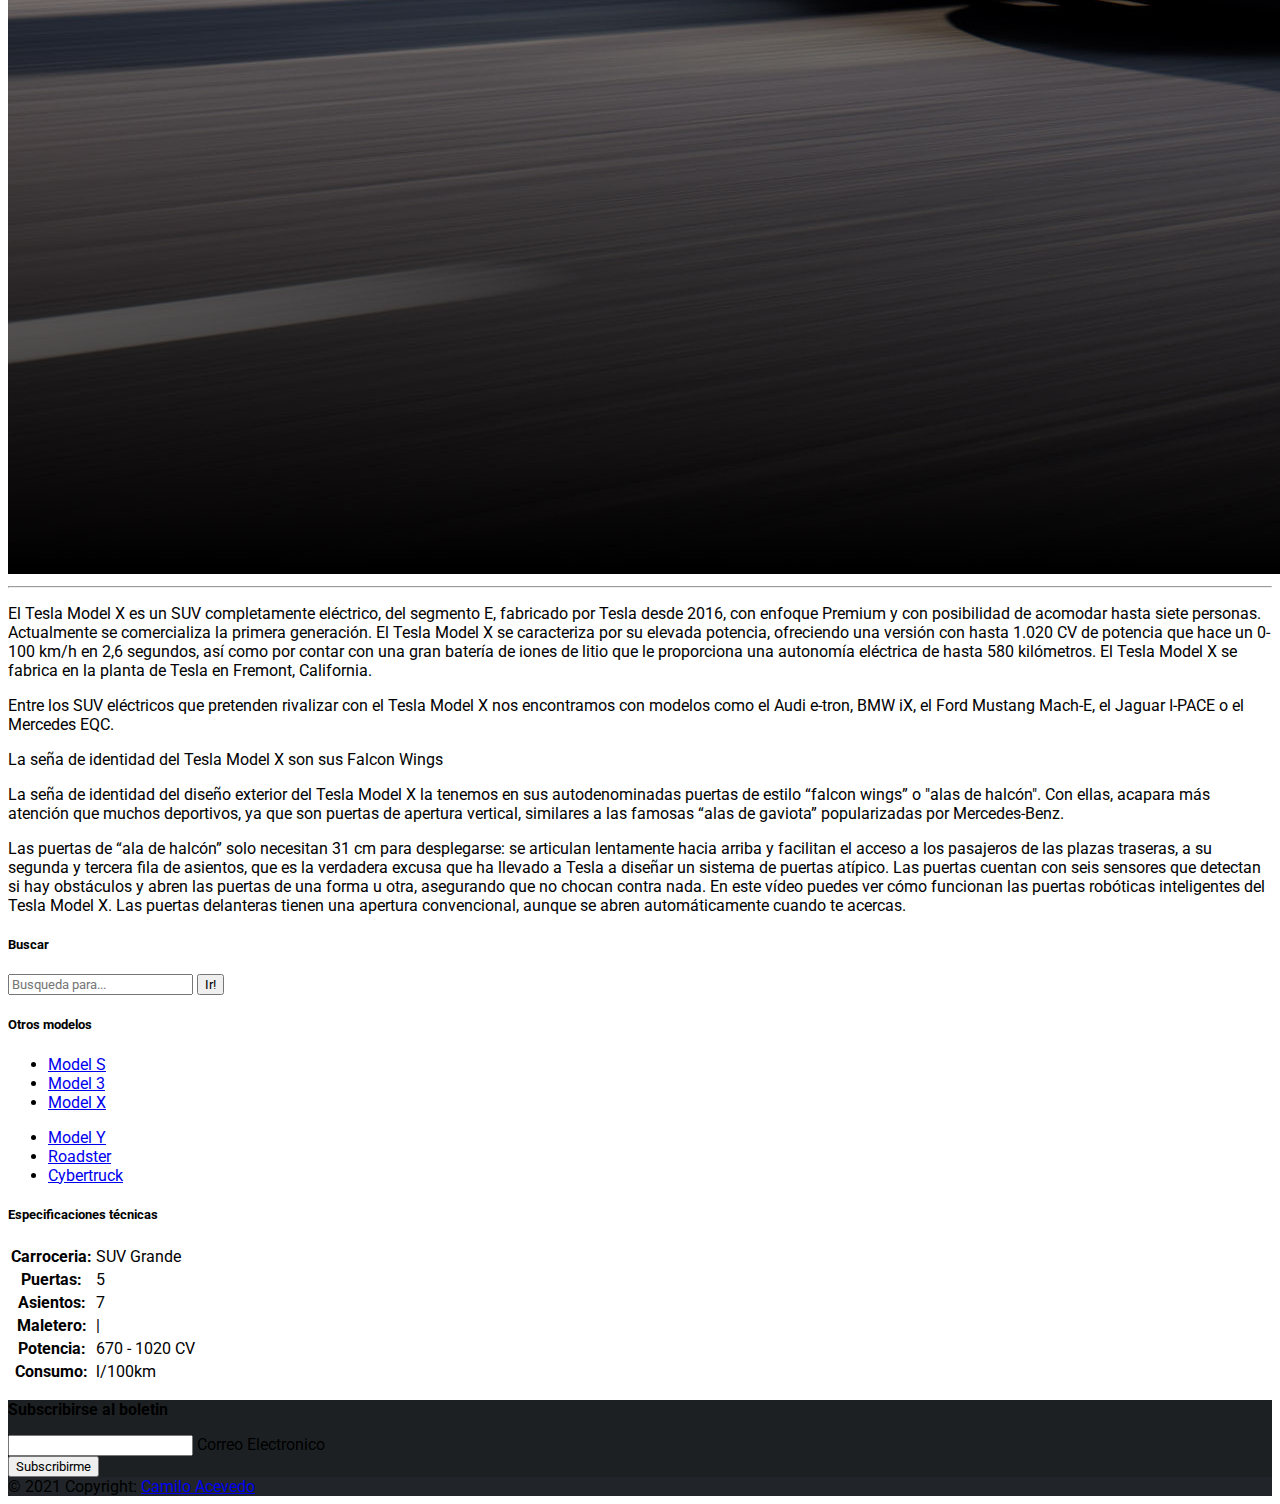
<file: models/Model-X.html>
<!DOCTYPE html>
<html lang="en">

<head>
  <meta charset="UTF-8">
  <meta http-equiv="X-UA-Compatible" content="IE=edge">
  <meta name="viewport" content="width=device-width, initial-scale=1.0">
  <title>Model X</title>
  <link rel="shortcut icon" href="../img/icono.png" type="image/x-icon">
  <!--Fuentes-->
  <link rel="preconnect" href="https://fonts.gstatic.com">
  <link href="https://fonts.googleapis.com/css2?family=Roboto:wght@300&display=swap" rel="stylesheet">
  <!-- CSS only -->
  <link href="https://cdn.jsdelivr.net/npm/bootstrap@5.0.0-beta2/dist/css/bootstrap.min.css" rel="stylesheet"
    integrity="sha384-BmbxuPwQa2lc/FVzBcNJ7UAyJxM6wuqIj61tLrc4wSX0szH/Ev+nYRRuWlolflfl" crossorigin="anonymous">
  <link rel="stylesheet" href="../styles/styles.css">
  <!-- JavaScript Bundle with Popper -->
  <script src="https://cdn.jsdelivr.net/npm/bootstrap@5.0.0-beta2/dist/js/bootstrap.bundle.min.js"
    integrity="sha384-b5kHyXgcpbZJO/tY9Ul7kGkf1S0CWuKcCD38l8YkeH8z8QjE0GmW1gYU5S9FOnJ0"
    crossorigin="anonymous"></script>
</head>

<body>
  <!--Barra de navegación-->
  <nav class="navbar navbar-expand-sm navbar-dark bg-dark sticky-top" id="navbar">
    <div class="container-fluid">

      <a class="navbar-brand" href="../index.html">
        <img src="../img/logo-tesla.png" alt="" width="100">
      </a>

      <button class="navbar-toggler navbar-toggler-right" type="button" data-bs-toggle="collapse"
        data-bs-target="#navbarSupportedContent" aria-controls="navbarSupportedContent" aria-expanded="false"
        aria-label="Toggle navigation">
        <span class="navbar-toggler-icon"></span>
      </button>

      <div class="collapse navbar-collapse" id="navbarSupportedContent">
        <ul class="navbar-nav m-auto text-center">
          <li class="nav-item ml-auto mr-auto">
            <a class="nav-link active" aria-current="page" href="../index.html">Inicio</a>
          </li>
          <li class="nav-item dropdown">
            <a class="nav-link dropdown-toggle" href="#" id="navbarDropdown" role="button" data-bs-toggle="dropdown"
              aria-expanded="false">
              Modelos
            </a>
            <ul class="dropdown-menu dropdown-menu-dark" aria-labelledby="navbarDropdown">
              <li><a class="dropdown-item" href="Model-S.html">Model S</a></li>
              <li><a class="dropdown-item" href="Model-3.html">Model 3</a></li>
              <li><a class="dropdown-item" href="Model-X.html">Model X</a></li>
              <li><a class="dropdown-item" href="Model-Y.html">Model Y</a></li>
              <li><a class="dropdown-item" href="Roadster.html">Roadster</a></li>
              <li><a class="dropdown-item" href="Cybertruck.html">Cybertruck</a></li>
            </ul>
          </li>
          <li class="nav-item">
            <a class="nav-link" href="../ubiquenos.html">Ubíquenos</a>
          </li>
          <li class="nav-item">
            <a class="nav-link" href="../contactanos.html">Contactanos</a>
          </li>
        </ul>
      </div>

      <div class="m--5 d-sm-block m-auto">

        <a class="navbar-brand" href="#">
          <img src="../img/facebook.svg" alt="facebook-icon" width="30" height="30">
        </a>
        <a class="navbar-brand" href="#">
          <img src="../img/instagram.svg" alt="instagram-icon" width="30" height="30">
        </a>
        <a class="navbar-brand" href="#">
          <img src="../img/twitter.svg" alt="twitter-icon" width="30" height="30">
        </a>
      </div>
    </div>
  </nav>

  <!--Contenido-->
  <div class="container">
    <div class="row">

      <div class="col-lg-8">

        <h1 class="mt-4">Model X</h1>
        <hr>

        <img class="img-fluid rounded" src="../img/model-x.jpg" alt="">

        <hr>

        <p>El Tesla Model X es un SUV completamente eléctrico, del segmento E, fabricado por Tesla desde 2016,
          con enfoque Premium y con posibilidad de acomodar hasta siete personas. Actualmente se comercializa
          la primera generación. El Tesla Model X se caracteriza por su elevada potencia, ofreciendo una
          versión con hasta 1.020 CV de potencia que hace un 0-100 km/h en 2,6 segundos, así como por contar
          con una gran batería de iones de litio que le proporciona una autonomía eléctrica de hasta 580 kilómetros.
          El Tesla Model X se fabrica en la planta de Tesla en Fremont, California.
        </p>

        <p>Entre los SUV eléctricos que pretenden rivalizar con el Tesla Model X nos encontramos con modelos
          como el Audi e-tron, BMW iX, el Ford Mustang Mach-E, el Jaguar I-PACE o el Mercedes EQC.
        </p>

        <p class="h3">La seña de identidad del Tesla Model X son sus Falcon Wings</p>

        <p>La seña de identidad del diseño exterior del Tesla Model X la tenemos en sus autodenominadas puertas de
          estilo
          “falcon wings” o "alas de halcón". Con ellas, acapara más atención que muchos deportivos, ya que son puertas
          de apertura vertical, similares a las famosas “alas de gaviota” popularizadas por Mercedes-Benz.
        </p>

        <p>Las puertas de “ala de halcón” solo necesitan 31 cm para desplegarse: se articulan lentamente hacia arriba y
          facilitan el acceso a los pasajeros de las plazas traseras, a su segunda y tercera fila de asientos, que es
          la verdadera excusa que ha llevado a Tesla a diseñar un sistema de puertas atípico. Las puertas cuentan con
          seis sensores que detectan si hay obstáculos y abren las puertas de una forma u otra, asegurando que no chocan
          contra nada. En este vídeo puedes ver cómo funcionan las puertas robóticas inteligentes del Tesla Model X.
          Las puertas delanteras tienen una apertura convencional, aunque se abren automáticamente cuando te acercas.
        </p>

      </div>

      <div class="col-md-4">

        <div class="card my-4">
          <h5 class="card-header">Buscar</h5>
          <div class="card-body">
            <div class="input-group">
              <input type="text" class="form-control" placeholder="Busqueda para...">
              <span class="input-group-append">
                <button class="btn btn-secondary" type="button">Ir!</button>
              </span>
            </div>
          </div>
        </div>

        <div class="card my-4">
          <h5 class="card-header">Otros modelos</h5>
          <div class="card-body">
            <div class="row">
              <div class="col-lg-6">
                <ul class="list-unstyled mb-0">
                  <li>
                    <a href="Model-S.html">Model S</a>
                  </li>
                  <li>
                    <a href="Model-3.html">Model 3</a>
                  </li>
                  <li>
                    <a href="Model-X.html">Model X</a>
                  </li>
                </ul>
              </div>
              <div class="col-lg-6">
                <ul class="list-unstyled mb-0">
                  <li>
                    <a href="Model-Y.html">Model Y</a>
                  </li>
                  <li>
                    <a href="Roadster.html">Roadster</a>
                  </li>
                  <li>
                    <a href="Cybertruck.html">Cybertruck</a>
                  </li>
                </ul>
              </div>
            </div>
          </div>
        </div>

        <div class="card my-4">
          <h5 class="card-header">Especificaciones técnicas</h5>

          <table class="table">
            <tbody>
              <tr>
                <th scope="col">Carroceria:</th>
                <td>SUV Grande</td>
              </tr>

              <tr>
                <th scope="col">Puertas:</th>
                <td>5</td>
              </tr>

              <tr>
                <th scope="col">Asientos:</th>
                <td>7</td>
              </tr>

              <tr>
                <th scope="col">Maletero:</th>
                <td>|</td>
              </tr>

              <tr>
                <th scope="col">Potencia:</th>
                <td>670 - 1020 CV</td>
              </tr>

              <tr>
                <th scope="col">Consumo:</th>
                <td>l/100km</td>
              </tr>
            </tbody>
          </table>
        </div>
      </div>
    </div>
  </div>

  <footer class="text-center text-white" style="background-color: #1D2023;">
    <div class="container p-4 pb-0">
      <section class="">
        <form action="">
          <div class="row d-flex justify-content-center">
            <div class="col-auto">
              <p class="pt-2">
                <strong>Subscribirse al boletin</strong>
              </p>
            </div>

            <div class="col-md-5 col-12">
              <div class="form-outline form-white mb-2">
                <input type="email" id="form5Example2" class="form-control" />
                <label class="form-label" for="form5Example2">Correo Electronico</label>
              </div>
            </div>

            <div class="col-auto">
              <button type="submit" class="btn btn-outline-light mb-4">
                Subscribirme
              </button>
            </div>
          </div>
        </form>
      </section>
    </div>

    <div class="text-center p-3" style="background-color: #212529;">
      © 2021 Copyright:
      <a class="text-white" href="https://mdbootstrap.com/">Camilo Acevedo</a>
    </div>
  </footer>
</body>

</html>
</file>
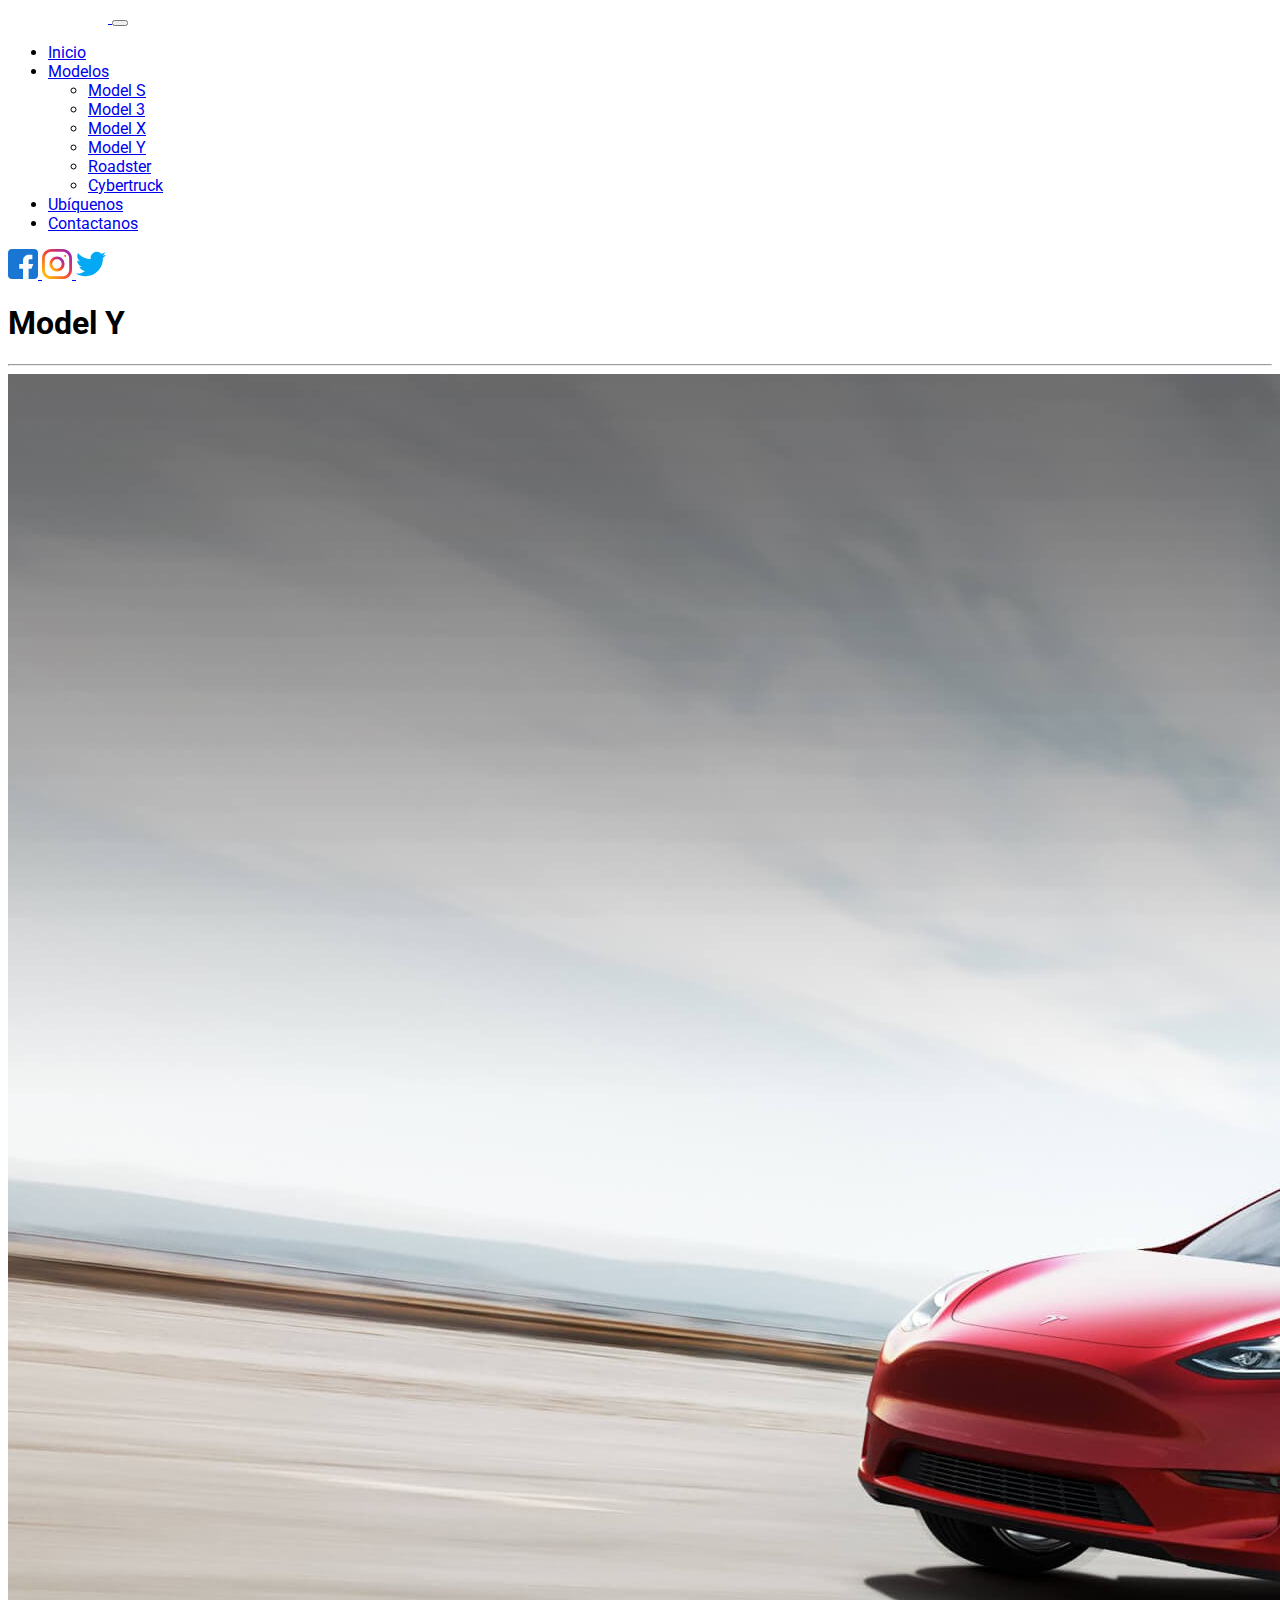
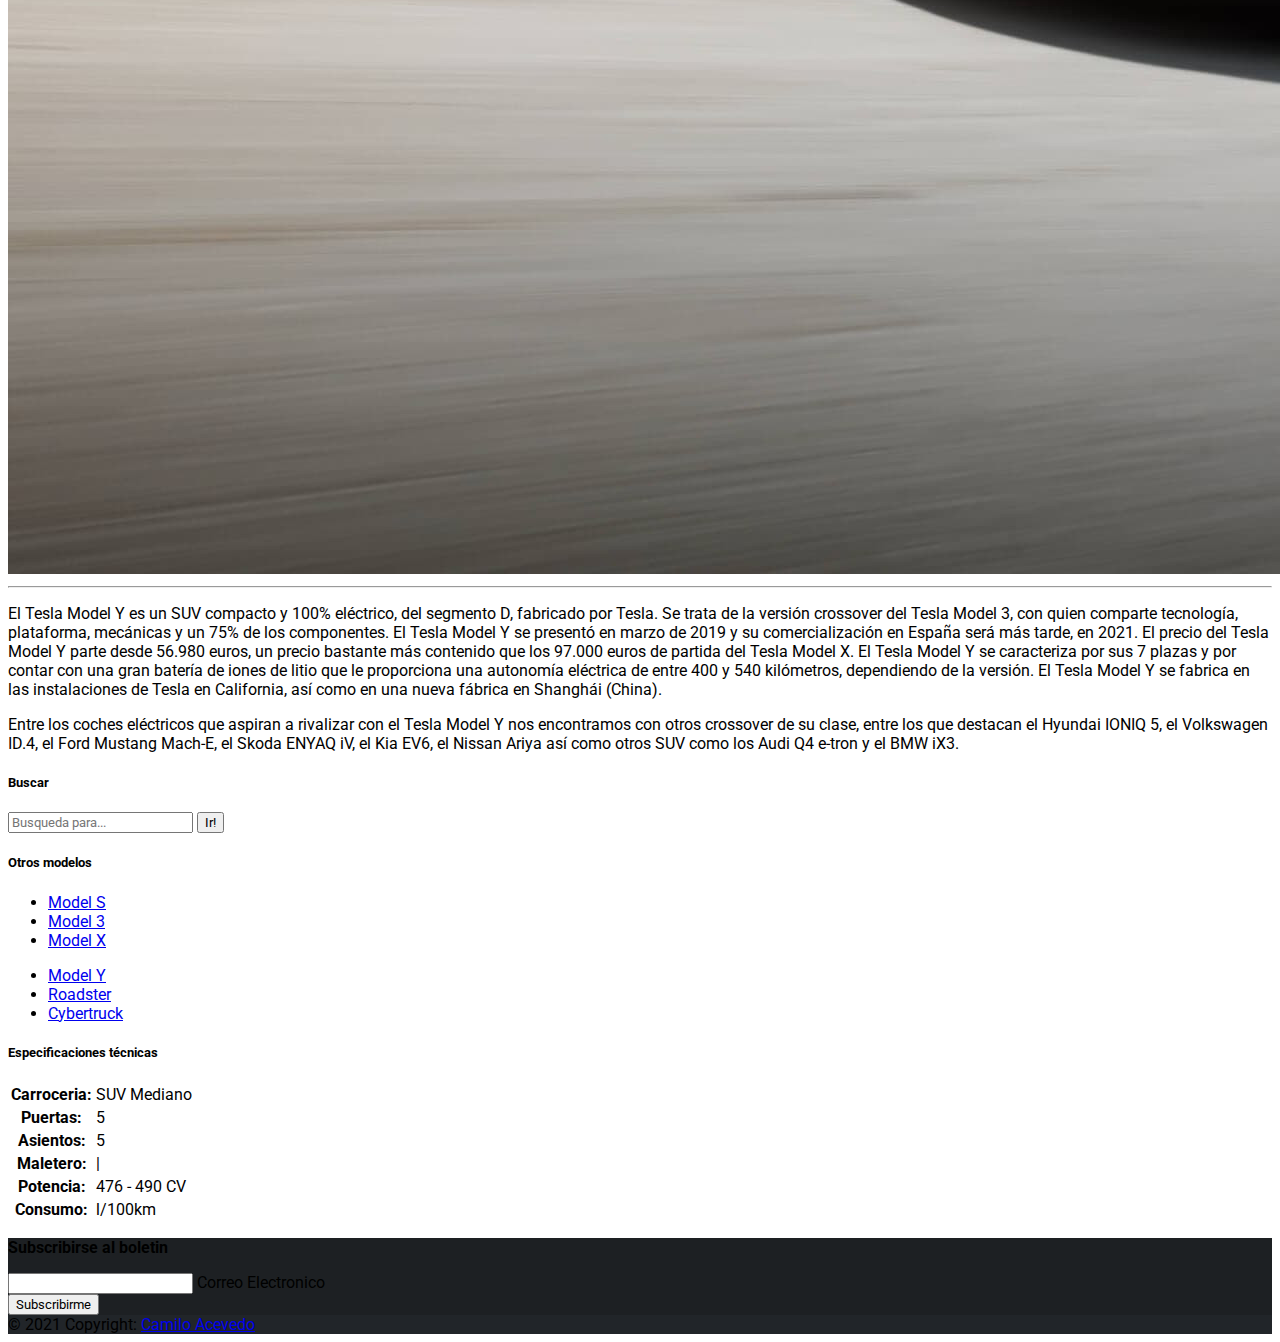
<file: models/Model-Y.html>
<!DOCTYPE html>
<html lang="en">

<head>
  <meta charset="UTF-8">
  <meta http-equiv="X-UA-Compatible" content="IE=edge">
  <meta name="viewport" content="width=device-width, initial-scale=1.0">
  <title>Model Y</title>
  <link rel="shortcut icon" href="../img/icono.png" type="image/x-icon">
  <!--Fuentes-->
  <link rel="preconnect" href="https://fonts.gstatic.com">
  <link href="https://fonts.googleapis.com/css2?family=Roboto:wght@300&display=swap" rel="stylesheet">
  <!-- CSS only -->
  <link href="https://cdn.jsdelivr.net/npm/bootstrap@5.0.0-beta2/dist/css/bootstrap.min.css" rel="stylesheet"
    integrity="sha384-BmbxuPwQa2lc/FVzBcNJ7UAyJxM6wuqIj61tLrc4wSX0szH/Ev+nYRRuWlolflfl" crossorigin="anonymous">
  <link rel="stylesheet" href="../styles/styles.css">
  <!-- JavaScript Bundle with Popper -->
  <script src="https://cdn.jsdelivr.net/npm/bootstrap@5.0.0-beta2/dist/js/bootstrap.bundle.min.js"
    integrity="sha384-b5kHyXgcpbZJO/tY9Ul7kGkf1S0CWuKcCD38l8YkeH8z8QjE0GmW1gYU5S9FOnJ0"
    crossorigin="anonymous"></script>
</head>

<body>
  <!--Barra de navegación-->
  <nav class="navbar navbar-expand-sm navbar-dark bg-dark sticky-top" id="navbar">
    <div class="container-fluid">

      <a class="navbar-brand" href="../index.html">
        <img src="../img/logo-tesla.png" alt="" width="100">
      </a>

      <button class="navbar-toggler navbar-toggler-right" type="button" data-bs-toggle="collapse"
        data-bs-target="#navbarSupportedContent" aria-controls="navbarSupportedContent" aria-expanded="false"
        aria-label="Toggle navigation">
        <span class="navbar-toggler-icon"></span>
      </button>

      <div class="collapse navbar-collapse" id="navbarSupportedContent">
        <ul class="navbar-nav m-auto text-center">
          <li class="nav-item ml-auto mr-auto">
            <a class="nav-link active" aria-current="page" href="../index.html">Inicio</a>
          </li>
          <li class="nav-item dropdown">
            <a class="nav-link dropdown-toggle" href="#" id="navbarDropdown" role="button" data-bs-toggle="dropdown"
              aria-expanded="false">
              Modelos
            </a>
            <ul class="dropdown-menu dropdown-menu-dark" aria-labelledby="navbarDropdown">
              <li><a class="dropdown-item" href="Model-S.html">Model S</a></li>
              <li><a class="dropdown-item" href="Model-3.html">Model 3</a></li>
              <li><a class="dropdown-item" href="Model-X.html">Model X</a></li>
              <li><a class="dropdown-item" href="Model-Y.html">Model Y</a></li>
              <li><a class="dropdown-item" href="Roadster.html">Roadster</a></li>
              <li><a class="dropdown-item" href="Cybertruck.html">Cybertruck</a></li>
            </ul>
          </li>
          <li class="nav-item">
            <a class="nav-link" href="../ubiquenos.html">Ubíquenos</a>
          </li>
          <li class="nav-item">
            <a class="nav-link" href="../contactanos.html">Contactanos</a>
          </li>
        </ul>
      </div>

      <div class="m--5 d-sm-block m-auto">

        <a class="navbar-brand" href="#">
          <img src="../img/facebook.svg" alt="facebook-icon" width="30" height="30">
        </a>
        <a class="navbar-brand" href="#">
          <img src="../img/instagram.svg" alt="instagram-icon" width="30" height="30">
        </a>
        <a class="navbar-brand" href="#">
          <img src="../img/twitter.svg" alt="twitter-icon" width="30" height="30">
        </a>
      </div>
    </div>
  </nav>

  <!--Contenido-->
  <div class="container">
    <div class="row">

      <div class="col-lg-8">

        <h1 class="mt-4">Model Y</h1>
        <hr>

        <img class="img-fluid rounded" src="../img/model-y.jpg" alt="">

        <hr>

        <p>El Tesla Model Y es un SUV compacto y 100% eléctrico, del segmento D, fabricado por Tesla. Se trata de la
          versión
          crossover del Tesla Model 3, con quien comparte tecnología, plataforma, mecánicas y un 75% de los componentes.
          El Tesla Model Y se presentó en marzo de 2019 y su comercialización en España será más tarde, en 2021. El
          precio
          del Tesla Model Y parte desde 56.980 euros, un precio bastante más contenido que los 97.000 euros de partida
          del
          Tesla Model X. El Tesla Model Y se caracteriza por sus 7 plazas y por contar con una gran batería de iones de
          litio
          que le proporciona una autonomía eléctrica de entre 400 y 540 kilómetros, dependiendo de la versión. El Tesla
          Model
          Y se fabrica en las instalaciones de Tesla en California, así como en una nueva fábrica en Shanghái (China).
        </p>

        <p>Entre los coches eléctricos que aspiran a rivalizar con el Tesla Model Y nos encontramos con otros crossover
          de su clase,
          entre los que destacan el Hyundai IONIQ 5, el Volkswagen ID.4, el Ford Mustang Mach-E, el Skoda ENYAQ iV, el
          Kia EV6,
          el Nissan Ariya así como otros SUV como los Audi Q4 e-tron y el BMW iX3.
        </p>

      </div>

      <div class="col-md-4">

        <div class="card my-4">
          <h5 class="card-header">Buscar</h5>
          <div class="card-body">
            <div class="input-group">
              <input type="text" class="form-control" placeholder="Busqueda para...">
              <span class="input-group-append">
                <button class="btn btn-secondary" type="button">Ir!</button>
              </span>
            </div>
          </div>
        </div>

        <div class="card my-4">
          <h5 class="card-header">Otros modelos</h5>
          <div class="card-body">
            <div class="row">
              <div class="col-lg-6">
                <ul class="list-unstyled mb-0">
                  <li>
                    <a href="Model-S.html">Model S</a>
                  </li>
                  <li>
                    <a href="Model-3.html">Model 3</a>
                  </li>
                  <li>
                    <a href="Model-X.html">Model X</a>
                  </li>
                </ul>
              </div>
              <div class="col-lg-6">
                <ul class="list-unstyled mb-0">
                  <li>
                    <a href="Model-Y.html">Model Y</a>
                  </li>
                  <li>
                    <a href="Roadster.html">Roadster</a>
                  </li>
                  <li>
                    <a href="Cybertruck.html">Cybertruck</a>
                  </li>
                </ul>
              </div>
            </div>
          </div>
        </div>

        <div class="card my-4">
          <h5 class="card-header">Especificaciones técnicas</h5>

          <table class="table">
            <tbody>
              <tr>
                <th scope="col">Carroceria:</th>
                <td>SUV Mediano</td>
              </tr>

              <tr>
                <th scope="col">Puertas:</th>
                <td>5</td>
              </tr>

              <tr>
                <th scope="col">Asientos:</th>
                <td>5</td>
              </tr>

              <tr>
                <th scope="col">Maletero:</th>
                <td>|</td>
              </tr>

              <tr>
                <th scope="col">Potencia:</th>
                <td>476 - 490 CV</td>
              </tr>

              <tr>
                <th scope="col">Consumo:</th>
                <td>l/100km</td>
              </tr>
            </tbody>
          </table>
        </div>
      </div>
    </div>
  </div>

  <footer class="text-center text-white" style="background-color: #1D2023;">
    <div class="container p-4 pb-0">
      <section class="">
        <form action="">
          <div class="row d-flex justify-content-center">
            <div class="col-auto">
              <p class="pt-2">
                <strong>Subscribirse al boletin</strong>
              </p>
            </div>

            <div class="col-md-5 col-12">
              <div class="form-outline form-white mb-2">
                <input type="email" id="form5Example2" class="form-control" />
                <label class="form-label" for="form5Example2">Correo Electronico</label>
              </div>
            </div>

            <div class="col-auto">
              <button type="submit" class="btn btn-outline-light mb-4">
                Subscribirme
              </button>
            </div>
          </div>
        </form>
      </section>
    </div>

    <div class="text-center p-3" style="background-color: #212529;">
      © 2021 Copyright:
      <a class="text-white" href="https://mdbootstrap.com/">Camilo Acevedo</a>
    </div>
  </footer>
</body>

</html>
</file>
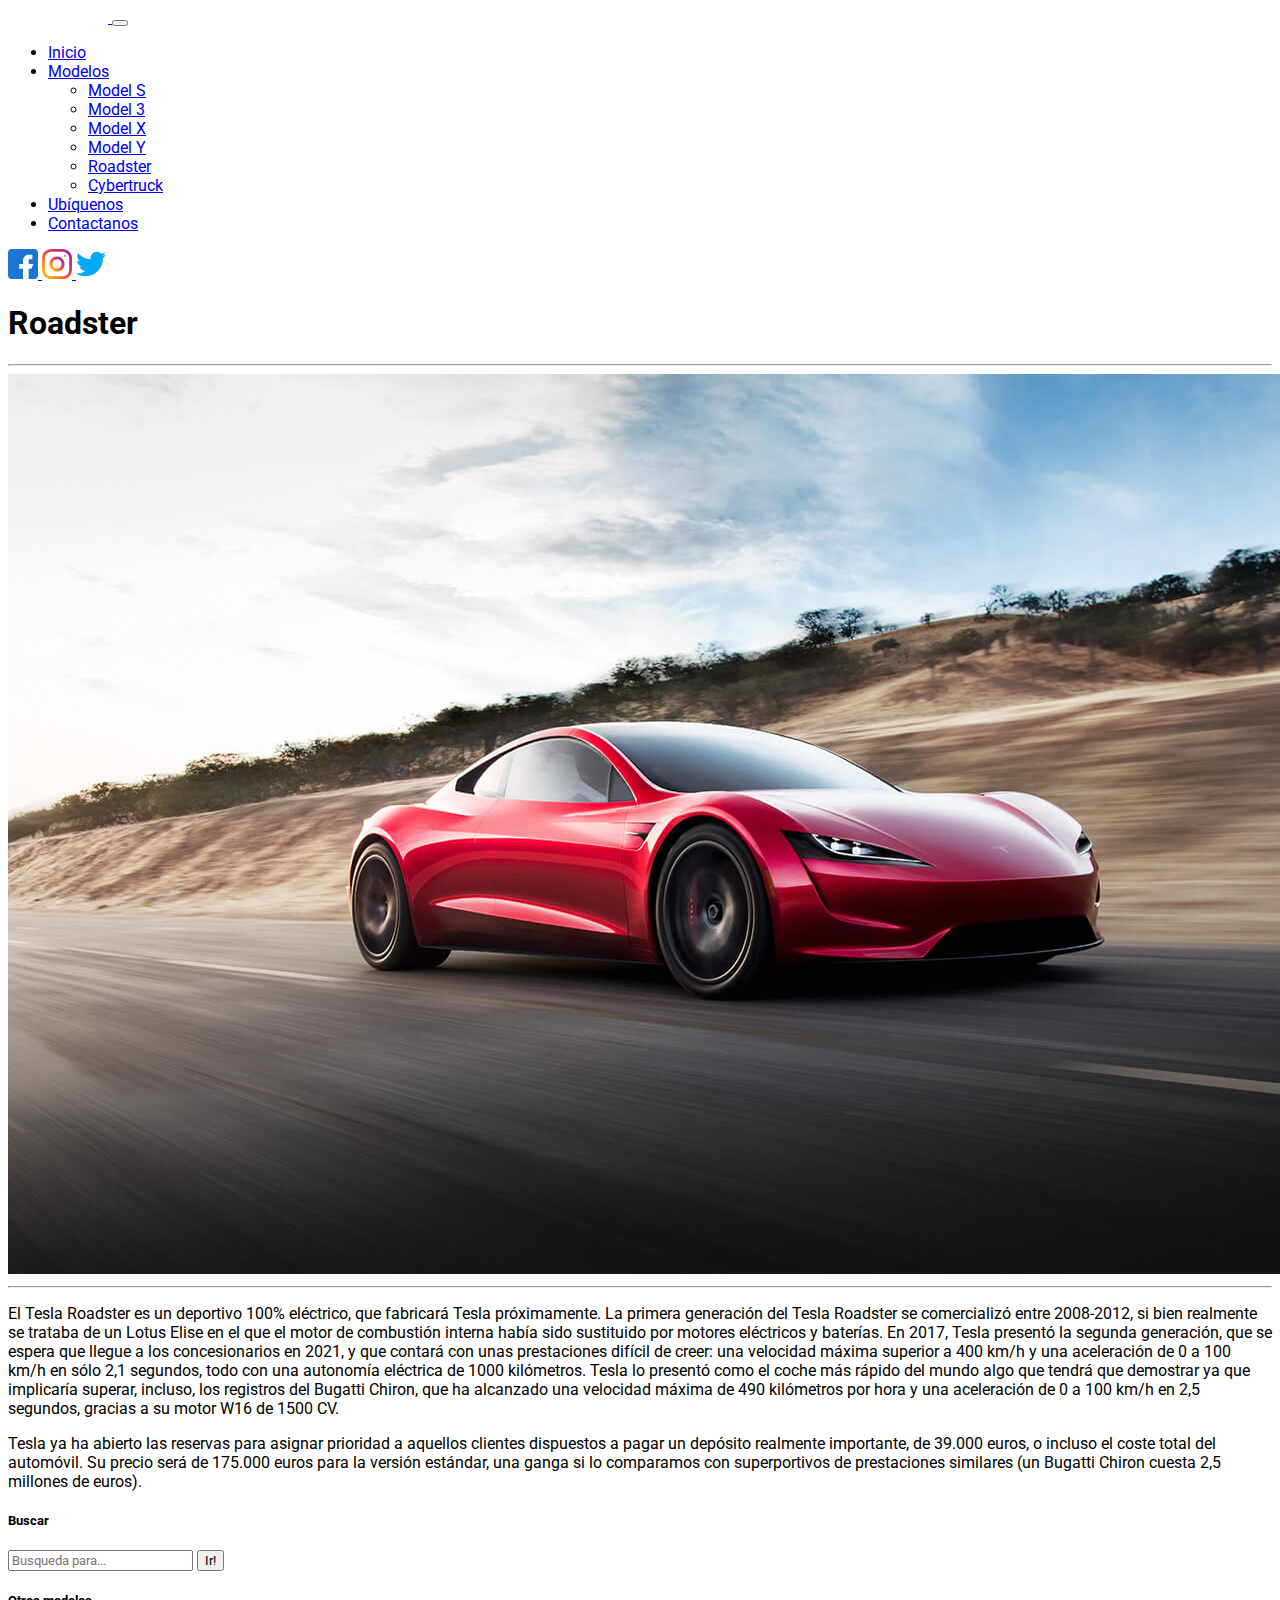
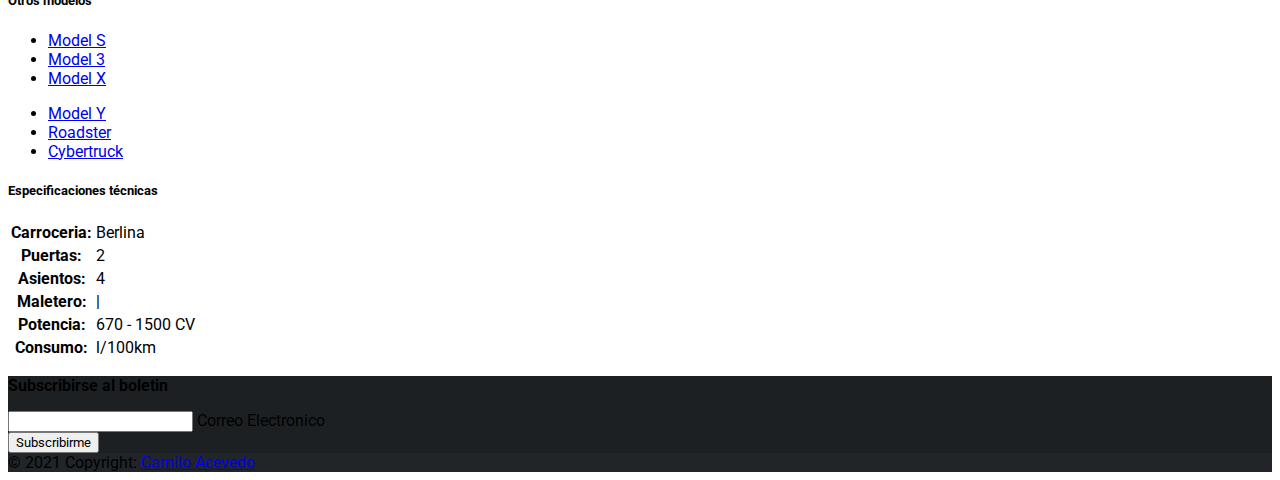
<file: models/Roadster.html>
<!DOCTYPE html>
<html lang="en">
<head>
    <meta charset="UTF-8">
    <meta http-equiv="X-UA-Compatible" content="IE=edge">
    <meta name="viewport" content="width=device-width, initial-scale=1.0">
    <title>Roadster</title>
    <link rel="shortcut icon" href="../img/icono.png" type="image/x-icon">
    <!--Fuentes-->
    <link rel="preconnect" href="https://fonts.gstatic.com">
    <link href="https://fonts.googleapis.com/css2?family=Roboto:wght@300&display=swap" rel="stylesheet">
    <!-- CSS only -->
    <link href="https://cdn.jsdelivr.net/npm/bootstrap@5.0.0-beta2/dist/css/bootstrap.min.css" rel="stylesheet" integrity="sha384-BmbxuPwQa2lc/FVzBcNJ7UAyJxM6wuqIj61tLrc4wSX0szH/Ev+nYRRuWlolflfl" crossorigin="anonymous">
    <link rel="stylesheet" href="../styles/styles.css">
    <!-- JavaScript Bundle with Popper -->
    <script src="https://cdn.jsdelivr.net/npm/bootstrap@5.0.0-beta2/dist/js/bootstrap.bundle.min.js" integrity="sha384-b5kHyXgcpbZJO/tY9Ul7kGkf1S0CWuKcCD38l8YkeH8z8QjE0GmW1gYU5S9FOnJ0" crossorigin="anonymous"></script>
</head>
<body>
  <!--Barra de navegación-->
  <nav class="navbar navbar-expand-sm navbar-dark bg-dark sticky-top" id="navbar">
    <div class="container-fluid">
      <a class="navbar-brand" href="../index.html">
        <img src="../img/logo-tesla.png" alt="" width="100">
      </a>
      
      <button class="navbar-toggler navbar-toggler-right" type="button" data-bs-toggle="collapse" data-bs-target="#navbarSupportedContent" aria-controls="navbarSupportedContent" aria-expanded="false" aria-label="Toggle navigation">
        <span class="navbar-toggler-icon"></span>
      </button>
      
      <div class="collapse navbar-collapse" id="navbarSupportedContent">
        <ul class="navbar-nav m-auto text-center">
          <li class="nav-item ml-auto mr-auto">
            <a class="nav-link active" aria-current="page" href="../index.html">Inicio</a>
          </li>
          <li class="nav-item dropdown">
            <a class="nav-link dropdown-toggle" href="#" id="navbarDropdown" role="button" data-bs-toggle="dropdown" aria-expanded="false">
                Modelos
            </a>
            <ul class="dropdown-menu dropdown-menu-dark" aria-labelledby="navbarDropdown">
              <li><a class="dropdown-item" href="Model-S.html">Model S</a></li>
              <li><a class="dropdown-item" href="Model-3.html">Model 3</a></li>
              <li><a class="dropdown-item" href="Model-X.html">Model X</a></li>
              <li><a class="dropdown-item" href="Model-Y.html">Model Y</a></li>
              <li><a class="dropdown-item" href="Roadster.html">Roadster</a></li>
              <li><a class="dropdown-item" href="Cybertruck.html">Cybertruck</a></li>
            </ul>
          </li>
          <li class="nav-item">
            <a class="nav-link" href="../ubiquenos.html">Ubíquenos</a>
          </li>
          <li class="nav-item">
            <a class="nav-link" href="../contactanos.html">Contactanos</a>
          </li>
        </ul>
      </div>

      <div class="m--5 d-sm-block m-auto">
        <a class="navbar-brand" href="#">
          <img src="../img/facebook.svg" alt="facebook-icon" width="30" height="30">
        </a>
        <a class="navbar-brand" href="#">
          <img src="../img/instagram.svg" alt="instagram-icon" width="30" height="30">
        </a>
        <a class="navbar-brand" href="#">
          <img src="../img/twitter.svg" alt="twitter-icon" width="30" height="30">
        </a>
      </div>
    </div>
  </nav>

  <!--Contenido-->
  <div class="container">
    <div class="row">
      <div class="col-lg-8">
        <h1 class="mt-4">Roadster</h1>
        <hr>

        <img class="img-fluid rounded" src="../img/roadster.jpg" alt="">

        <hr>

        <p>El Tesla Roadster es un deportivo 100% eléctrico, que fabricará Tesla próximamente. La primera 
            generación del Tesla Roadster se comercializó entre 2008-2012, si bien realmente se trataba 
            de un Lotus Elise en el que el motor de combustión interna había sido sustituido por motores 
            eléctricos y baterías. En 2017, Tesla presentó la segunda generación, que se espera que llegue 
            a los concesionarios en 2021, y que contará con unas prestaciones difícil de creer: una velocidad 
            máxima superior a 400 km/h y una aceleración de 0 a 100 km/h en sólo 2,1 segundos, todo con 
            una autonomía eléctrica de 1000 kilómetros. Tesla lo presentó como el coche más rápido del mundo 
            algo que tendrá que demostrar ya que implicaría superar, incluso, los registros del Bugatti Chiron, 
            que ha alcanzado una velocidad máxima de 490 kilómetros por hora y una aceleración de 0 a 100 km/h 
            en 2,5 segundos, gracias a su motor W16 de 1500 CV.
        </p>

        <p>Tesla ya ha abierto las reservas para asignar prioridad a aquellos clientes dispuestos a pagar un 
            depósito realmente importante, de 39.000 euros, o incluso el coste total del automóvil. Su precio 
            será de 175.000 euros para la versión estándar, una ganga si lo comparamos con superportivos de 
            prestaciones similares (un Bugatti Chiron cuesta 2,5 millones de euros).
        </p>
      </div>

      <div class="col-md-4">

        <div class="card my-4">
          <h5 class="card-header">Buscar</h5>
          <div class="card-body">
            <div class="input-group">
              <input type="text" class="form-control" placeholder="Busqueda para...">
              <span class="input-group-append">
                <button class="btn btn-secondary" type="button">Ir!</button>
              </span>
            </div>
          </div>
        </div>

        <div class="card my-4">
          <h5 class="card-header">Otros modelos</h5>
          <div class="card-body">
            <div class="row">
              <div class="col-lg-6">
                <ul class="list-unstyled mb-0">
                  <li>
                    <a href="Model-S.html">Model S</a>
                  </li>
                  <li>
                    <a href="Model-3.html">Model 3</a>
                  </li>
                  <li>
                    <a href="Model-X.html">Model X</a>
                  </li>
                </ul>
              </div>
              <div class="col-lg-6">
                <ul class="list-unstyled mb-0">
                  <li>
                    <a href="Model-Y.html">Model Y</a>
                  </li>
                  <li>
                    <a href="Roadster.html">Roadster</a>
                  </li>
                  <li>
                    <a href="Cybertruck.html">Cybertruck</a>
                  </li>
                </ul>
              </div>
            </div>
          </div>
        </div>

        <div class="card my-4">
            <h5 class="card-header">Especificaciones técnicas</h5>
  
            <table class="table">
              <tbody>
                <tr>
                  <th scope="col">Carroceria:</th>
                  <td>Berlina</td>
                </tr>
  
                <tr>
                  <th scope="col">Puertas:</th>
                  <td>2</td>
                </tr>
  
                <tr>
                  <th scope="col">Asientos:</th>
                  <td>4</td>
                </tr>
  
                <tr>
                  <th scope="col">Maletero:</th>
                  <td>|</td>
                </tr>
  
                <tr>
                  <th scope="col">Potencia:</th>
                  <td>670 - 1500 CV</td>
                </tr>
  
                <tr>
                  <th scope="col">Consumo:</th>
                  <td>l/100km</td>
                </tr>
              </tbody>
            </table>
          </div>
      </div>
    </div>
  </div>

  <footer class="text-center text-white" style="background-color: #1D2023;">
      <div class="container p-4 pb-0">
          <section class="">
          <form action="">
              <div class="row d-flex justify-content-center">
              <div class="col-auto">
                <p class="pt-2">
                  <strong>Subscribirse al boletin</strong>
                </p>
              </div>

              <div class="col-md-5 col-12">
                <div class="form-outline form-white mb-2">
                  <input type="email" id="form5Example2" class="form-control" />
                  <label class="form-label" for="form5Example2">Correo Electronico</label>
                </div>
              </div>

              <div class="col-auto">
                <button type="submit" class="btn btn-outline-light mb-4">
                  Subscribirme
                </button>
              </div>
              </div>
          </form>
          </section>
      </div>
      
      <div class="text-center p-3" style="background-color: #212529;">
        © 2021 Copyright:
        <a class="text-white" href="https://mdbootstrap.com/">Camilo Acevedo</a>
      </div>
  </footer>
</body> 
</html>
</file>
<file: styles/styles.css>
* {
    font-family: 'Roboto', sans-serif;
}

#titulo {
    background-color: #212529;
    width: 100%;
    color: #FFFFFF;
}

section#contact {
    background-color: #1D2023;
    background-image: url("../img/mapa.png");
    background-repeat: no-repeat;
    background-position: center;
    padding-bottom: 40px;
    padding-top: 40px;
}
section#contact .section-heading {
    color: #fff;
}
section#contact form#contactForm .form-group {
    margin-bottom: 1.5rem;
    padding-top: 1.5rem;
}
section#contact form#contactForm .form-group input,
section#contact form#contactForm .form-group textarea {
    padding: 1.25rem;
}
section#contact form#contactForm .form-group input.form-control {
    height: auto;
}
section#contact form#contactForm .form-group-textarea {
    height: 100%;
}
section#contact form#contactForm .form-group-textarea textarea {
    height: 100%;
    min-height: 10rem;
}
section#contact form#contactForm p.help-block {
    margin: 0;
}

.map-container-4{
    overflow:hidden;
    padding-bottom:56.25%;
    position:relative;
    height:0;
}
.map-container-4 iframe{
    left:0;
    top:0;
    height:100%;
    width:100%;
    position:absolute;
}
</file>
